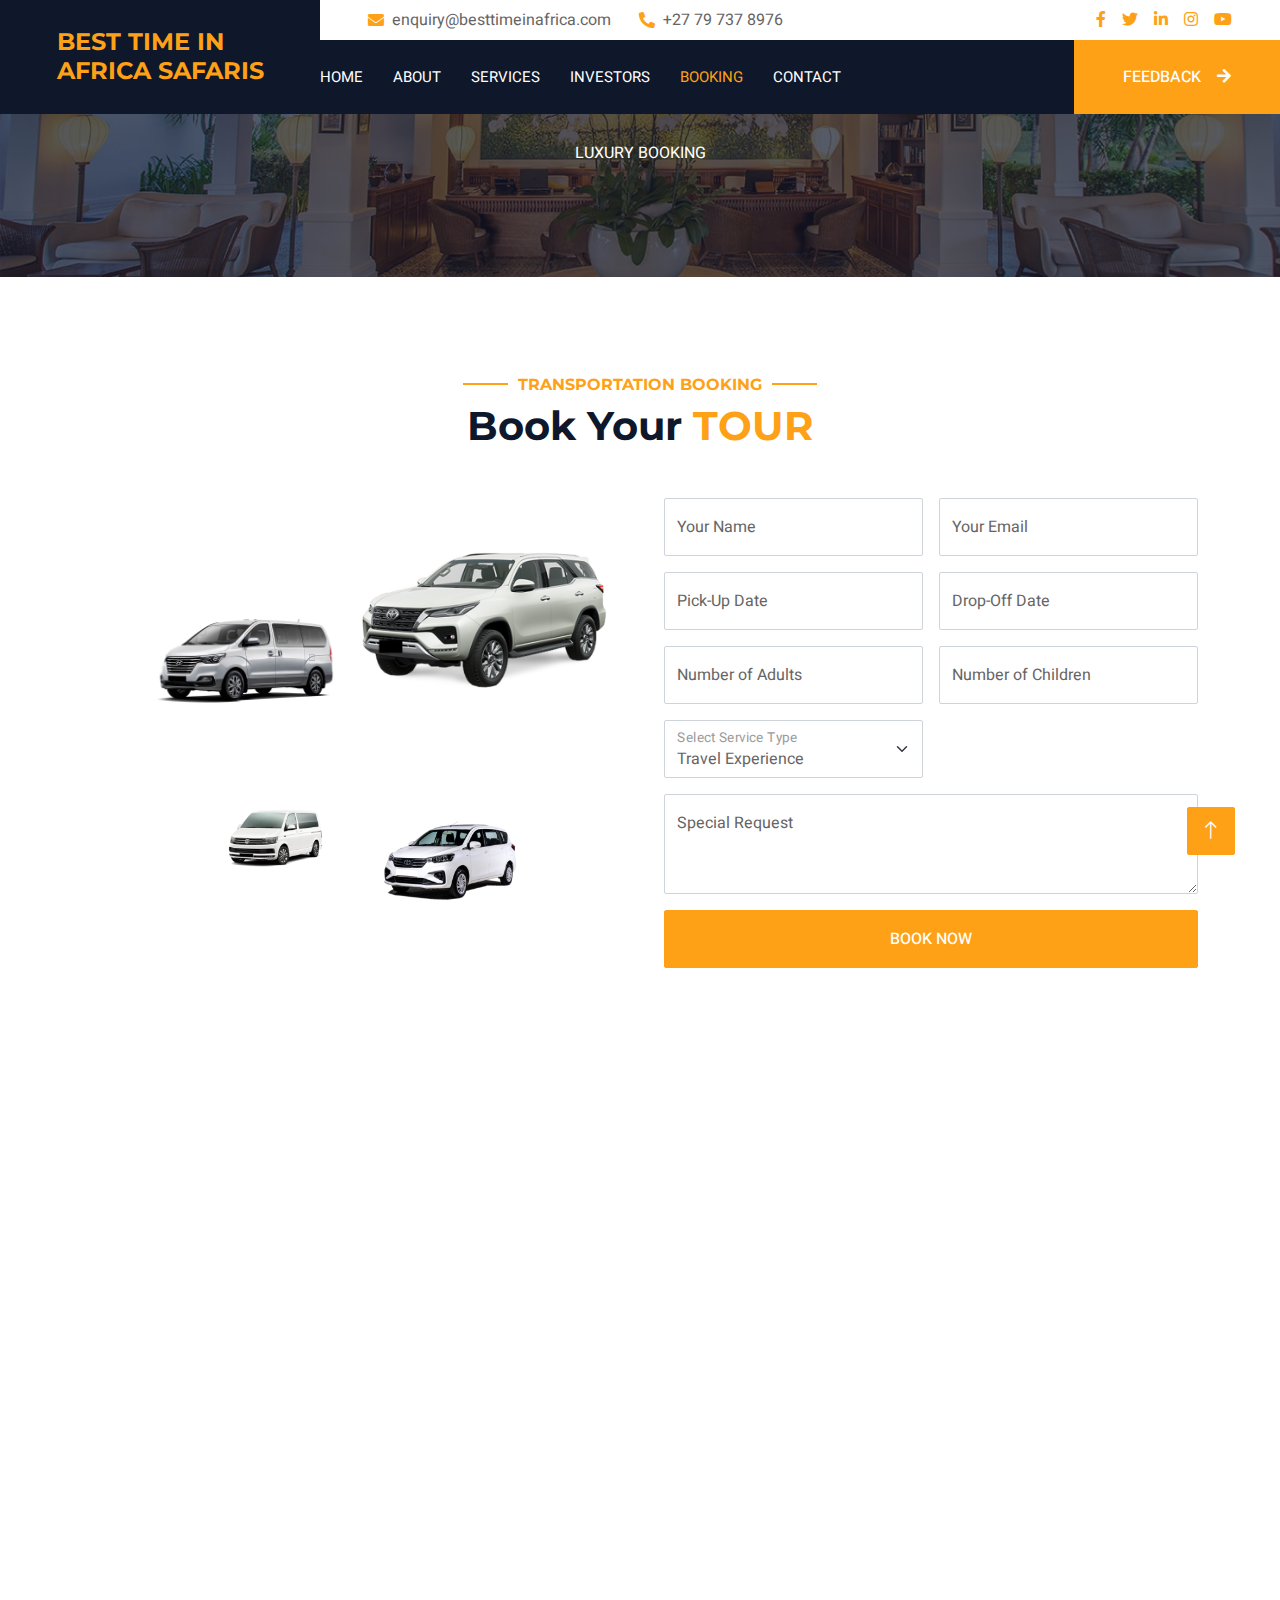
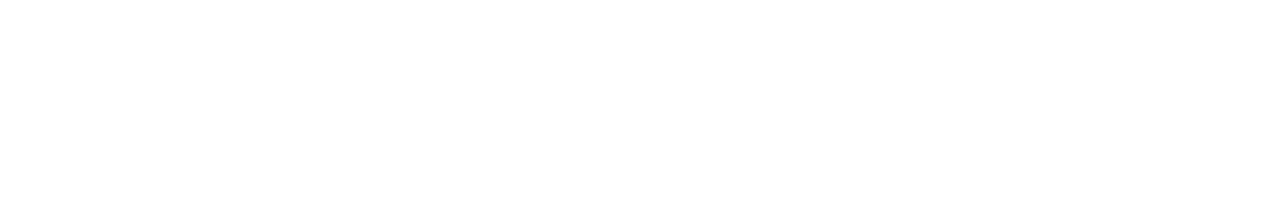
<file: booking.html>
<!DOCTYPE html>
<html lang="en">

<head>
    <meta charset="utf-8">
    <title>BEST TIME IN AFRICA SAFARIS</title>
    <meta content="width=device-width, initial-scale=1.0" name="viewport">
    <meta content="" name="keywords">
    <meta content="" name="description">

    <!-- Favicon -->
    <link href="img/favicon.ico" rel="icon">

    <!-- Google Web Fonts -->
    <link rel="preconnect" href="https://fonts.googleapis.com">
    <link rel="preconnect" href="https://fonts.gstatic.com" crossorigin>
    <link href="https://fonts.googleapis.com/css2?family=Heebo:wght@400;500;600;700&family=Montserrat:wght@400;500;600;700&display=swap" rel="stylesheet">  

    <!-- Icon Font Stylesheet -->
    <link href="https://cdnjs.cloudflare.com/ajax/libs/font-awesome/5.10.0/css/all.min.css" rel="stylesheet">
    <link href="https://cdn.jsdelivr.net/npm/bootstrap-icons@1.4.1/font/bootstrap-icons.css" rel="stylesheet">

    <!-- Libraries Stylesheet -->
    <link href="lib/animate/animate.min.css" rel="stylesheet">
    <link href="lib/owlcarousel/assets/owl.carousel.min.css" rel="stylesheet">
    <link href="lib/tempusdominus/css/tempusdominus-bootstrap-4.min.css" rel="stylesheet" />

    <!-- Customized Bootstrap Stylesheet -->
    <link href="css/bootstrap.min.css" rel="stylesheet">

    <!-- Template Stylesheet -->
    <link href="css/style.css" rel="stylesheet">
</head>


<body>
    <div class="container-xxl bg-white p-0">
        <!-- Spinner Start -->
        <div id="spinner" class="show bg-white position-fixed translate-middle w-100 vh-100 top-50 start-50 d-flex align-items-center justify-content-center">
            <div class="spinner-border text-primary" style="width: 3rem; height: 3rem;" role="status">
                <span class="sr-only">Loading...</span>
            </div>
        </div>
        <!-- Spinner End -->

        <!-- Header Start -->
       <div class="container-fluid bg-dark px-0 fixed-top">
        <div class="row gx-0">
            <div class="col-lg-3 bg-dark d-none d-lg-block">
                <a href="index.html" class="navbar-brand w-100 h-100 m-0 p-0 d-flex align-items-center justify-content-center">
                    <h4 class="m-0 text-primary text-uppercase">BEST TIME IN<br> AFRICA SAFARIS</h4>
                </a>
            </div>
            <div class="col-lg-9">
                <div class="row gx-0 bg-white d-none d-lg-flex">
                    <div class="col-lg-7 px-5 text-start">
                        <div class="h-100 d-inline-flex align-items-center py-2 me-4">
                            <i class="fa fa-envelope text-primary me-2"></i>
                            <p class="mb-0">enquiry@besttimeinafrica.com</p>
                        </div>
                        <div class="h-100 d-inline-flex align-items-center py-2">
                            <i class="fa fa-phone-alt text-primary me-2"></i>
                            <p class="mb-0">+27 79 737 8976</p>
                        </div>
                    </div>
                    <div class="col-lg-5 px-5 text-end">
                        <div class="d-inline-flex align-items-center py-2">
                            <a class="me-3" href=""><i class="fab fa-facebook-f"></i></a>
                            <a class="me-3" href=""><i class="fab fa-twitter"></i></a>
                            <a class="me-3" href=""><i class="fab fa-linkedin-in"></i></a>
                            <a class="me-3" href=""><i class="fab fa-instagram"></i></a>
                            <a class="" href=""><i class="fab fa-youtube"></i></a>
                        </div>
                    </div>
                </div>
                <nav class="navbar navbar-expand-lg bg-dark navbar-dark p-3 p-lg-0">
                    <a href="index.html" class="navbar-brand d-block d-lg-none">
                        <h1 class="m-0 text-primary text-uppercase"> <h4 class="m-0 text-primary text-uppercase">BEST TIME IN<br> AFRICA SAFARIS</h4></h1>
                    </a>
                    <button type="button" class="navbar-toggler" data-bs-toggle="collapse" data-bs-target="#navbarCollapse">
                        <span class="navbar-toggler-icon"></span>
                    </button>
                    <div class="collapse navbar-collapse justify-content-between" id="navbarCollapse">
                        <div class="navbar-nav mr-auto py-0">
                            <a href="index.html" class="nav-item nav-link ">Home</a>
                            <a href="about.html" class="nav-item nav-link">About</a>
                            <a href="service.html" class="nav-item nav-link ">Services</a>
                            <a href="investors.html" class="nav-item nav-link">investors</a>
                            <a href="booking.html" class="nav-item nav-link active">Booking</a>
                         
                            <a href="contact.html" class="nav-item nav-link">Contact</a>
                        </div>
                        <a href="feedback.html" class="btn btn-primary rounded-0 py-4 px-md-5 d-none d-lg-block">Feedback<i class="fa fa-arrow-right ms-3"></i></a>
                    </div>
                </nav>
            </div>
        </div>
    </div>
    <!-- Header End -->


        <!-- Page Header Start -->
        <div class="container-fluid page-header mb-5 p-0" style="background-image: url(img/carousel-1.jpg);">
            <div class="container-fluid page-header-inner py-5">
                <div class="container text-center pb-5">
                    <h1 class="display-3 text-white mb-3 animated slideInDown">Services</h1>
                    <nav aria-label="breadcrumb">
                        <ol class="breadcrumb justify-content-center text-uppercase">
                      
                            <li class="breadcrumb-item text-white active" aria-current="page">Luxury Booking</li>
                        </ol>
                    </nav>
                </div>
            </div>
        </div>
        <!-- Page Header End -->





<!-- Booking Start -->
<div class="container-xxl py-5">
    <div class="container">
        <div class="text-center wow fadeInUp" data-wow-delay="0.1s">
            <h6 class="section-title text-center text-primary text-uppercase">Transportation Booking</h6>
            <h1 class="mb-5">Book Your <span class="text-primary text-uppercase">Tour</span></h1>
        </div>
        <div class="row g-5">
            <div class="col-lg-6">
                <div class="row g-3">
                    <div class="col-6 text-end">
                        <img class="img-fluid rounded w-75 wow zoomIn" data-wow-delay="0.1s" src="img/hyundai-h1.jpg" style="margin-top: 25%;">
                    </div>
                    <div class="col-6 text-start">
                        <img class="img-fluid rounded w-100 wow zoomIn" data-wow-delay="0.3s" src="img/toyota-fortuner.jpg">
                    </div>
                    <div class="col-6 text-end">
                        <img class="img-fluid rounded w-50 wow zoomIn" data-wow-delay="0.5s" src="img/vw-minibus.jpg">
                    </div>
                    <div class="col-6 text-start">
                        <img class="img-fluid rounded w-75 wow zoomIn" data-wow-delay="0.7s" src="img/toyota-rumion.jpg">
                    </div>
                </div>
            </div>
            <div class="col-lg-6">
                <div class="wow fadeInUp" data-wow-delay="0.2s">
                    <form>
                        <div class="row g-3">
                            <div class="col-md-6">
                                <div class="form-floating">
                                    <input type="text" class="form-control" id="name" placeholder="Your Name">
                                    <label for="name">Your Name</label>
                                </div>
                            </div>
                            <div class="col-md-6">
                                <div class="form-floating">
                                    <input type="email" class="form-control" id="email" placeholder="Your Email">
                                    <label for="email">Your Email</label>
                                </div>
                            </div>
                            <div class="col-md-6">
                                <div class="form-floating date" id="date3" data-target-input="nearest">
                                    <input type="text" class="form-control datetimepicker-input" id="checkin" placeholder="Pick-Up Date" data-target="#date3" data-toggle="datetimepicker" />
                                    <label for="checkin">Pick-Up Date</label>
                                </div>
                            </div>
                            <div class="col-md-6">
                                <div class="form-floating date" id="date4" data-target-input="nearest">
                                    <input type="text" class="form-control datetimepicker-input" id="checkout" placeholder="Drop-Off Date" data-target="#date4" data-toggle="datetimepicker" />
                                    <label for="checkout">Drop-Off Date</label>
                                </div>
                            </div>
                            <div class="col-md-6">
                                <div class="form-floating">
                                    <input type="number" class="form-control" id="adultCount" placeholder="Number of Adults" min="0">
                                    <label for="adultCount">Number of Adults</label>
                                </div>
                            </div>
                            <div class="col-md-6">
                                <div class="form-floating">
                                    <input type="number" class="form-control" id="childCount" placeholder="Number of Children" min="0">
                                    <label for="childCount">Number of Children</label>
                                </div>
                            </div>
                            <div class="col-md-6">
                                <div class="form-floating">
                                    <select class="form-select" id="select4">
                                        <option selected>Travel Experience</option>
                                        <option value="1">Airport Transfers</option>
                                        <option value="2">Hotel Shuttle</option>
                                        <option value="3">Diplomatic Transfers</option>
                                        <option value="4">Safari Tours</option>
                                        <option value="5">Family Tours</option>
                                        <option value="6">Special Luxury Transfers</option>
                                        <option value="7">Wedding</option>
                                    </select>
                                    <label for="select4">Select Service Type</label>
                                </div>
                            </div>
                            <div class="col-12">
                                <div class="form-floating">
                                    <textarea class="form-control" placeholder="Special Request" id="message" style="height: 100px"></textarea>
                                    <label for="message">Special Request</label>
                                </div>
                            </div>
                            <div class="col-12">
                                <button class="btn btn-primary w-100 py-3" type="submit">Book Now</button>
                            </div>
                        </div>
                    </form>
                </div>
            </div>
        </div>
    </div>
</div>
<!-- Booking End -->

       

        <!-- Newsletter Start -->
        <div class="container newsletter mt-5 wow fadeIn" data-wow-delay="0.1s">
            <div class="row justify-content-center">
                <div class="col-lg-10 border rounded p-1">
                    <div class="border rounded text-center p-1">
                        <div class="bg-white rounded text-center p-5">
                            <h4 class="mb-4">Subscribe Our <span class="text-primary text-uppercase">Newsletter</span></h4>
                            <div class="position-relative mx-auto" style="max-width: 400px;">
                                <input class="form-control w-100 py-3 ps-4 pe-5" type="text" placeholder="Enter your email">
                                <button type="button" class="btn btn-primary py-2 px-3 position-absolute top-0 end-0 mt-2 me-2">Submit</button>
                            </div>
                        </div>
                    </div>
                </div>
            </div>
        </div>
        <!-- Newsletter Start -->
        


<!-- Footer Start -->
<div class="container-fluid bg-dark text-light footer wow fadeIn" data-wow-delay="0.1s">
    <div class="container pb-5">
        <div class="row g-5">
            <div class="col-md-6 col-lg-4">
                <div class="bg-primary rounded p-4">
                    <a href="index.html"><h1 class="text-white text-uppercase mb-3">Best Time In Africa</h1></a>
                    <p class="text-white mb-0">
                        Experience the best transportation and touring services with <span class="fw-bold">Best Time In Africa Safaris</span>. We ensure luxury, comfort, and convenience, making every journey memorable—whether you're traveling for leisure, special events, or family occasions.
                    </p>
                </div>
            </div>
            <div class="col-md-6 col-lg-3">
                <h6 class="section-title text-start text-primary text-uppercase mb-4">Contact</h6>
                <p class="mb-2"><i class="fa fa-map-marker-alt me-3"></i>Enhlazeni, South Africa</p>
                <p class="mb-2"><i class="fa fa-phone-alt me-3"></i>+27 79 737 8976</p>
                <p class="mb-2"><i class="fa fa-envelope me-3"></i>info@besttimeinafricasafaris.com</p>
                <div class="d-flex pt-2">
                    <a class="btn btn-outline-light btn-social" href=""><i class="fab fa-twitter"></i></a>
                    <a class="btn btn-outline-light btn-social" href=""><i class="fab fa-facebook-f"></i></a>
                    <a class="btn btn-outline-light btn-social" href=""><i class="fab fa-youtube"></i></a>
                    <a class="btn btn-outline-light btn-social" href=""><i class="fab fa-linkedin-in"></i></a>
                </div>
            </div>
            <div class="col-lg-5 col-md-12">
                <div class="row gy-5 g-4">
                    <div class="col-md-6">
                        <h6 class="section-title text-start text-primary text-uppercase mb-4">Company</h6>
                        <a class="btn btn-link" href="">About Us</a>
                        <a class="btn btn-link" href="">Contact Us</a>
                        <a class="btn btn-link" href="Privacy Policy.pdf">Privacy Policy</a>
                        <a class="btn btn-link" href="Terms and Conditions.pdf">Terms & Conditions</a>
                        <a class="btn btn-link" href="emailto:support@besttimeinafricasafaris.com">Support</a>
                    </div>
                    <div class="col-md-6">
                        <h6 class="section-title text-start text-primary text-uppercase mb-4">Our Services</h6>
                        <a class="btn btn-link" href="">Safari Tour</a>
                        <a class="btn btn-link" href="">Luxury Transportation</a>
                        <a class="btn btn-link" href="">Family Tours</a>
                        <a class="btn btn-link" href="">Wedding & Event Transport</a>
                        <a class="btn btn-link" href="">Convenience & Comfort</a>
                    </div>
                </div>
            </div>
        </div>
    </div>
    <div class="container">
        <div class="copyright">
            <div class="row">
                <div class="col-md-6 text-center text-md-start mb-3 mb-md-0">
                    &copy; <a class="border-bottom" href="#">Best Time In Africa Safaris</a>, All Right Reserved. 
                </div>
                <div class="col-md-6 text-center text-md-end">
                    <div class="footer-menu">
                        <a href="">Home</a>
                        <a href="">Cookies</a>
                        <a href="emailto:support@besttimeinafricasafaris.com">Help</a>
                        <a href="faq.html">FAQs</a>
                    </div>
                </div>
            </div>
        </div>
    </div>
</div>
<!-- Footer End -->


        <!-- Back to Top -->
        <a href="#" class="btn btn-lg btn-primary btn-lg-square back-to-top"><i class="bi bi-arrow-up"></i></a>
    </div>

    <!-- JavaScript Libraries -->
    <script src="https://code.jquery.com/jquery-3.4.1.min.js"></script>
    <script src="https://cdn.jsdelivr.net/npm/bootstrap@5.0.0/dist/js/bootstrap.bundle.min.js"></script>
    <script src="lib/wow/wow.min.js"></script>
    <script src="lib/easing/easing.min.js"></script>
    <script src="lib/waypoints/waypoints.min.js"></script>
    <script src="lib/counterup/counterup.min.js"></script>
    <script src="lib/owlcarousel/owl.carousel.min.js"></script>
    <script src="lib/tempusdominus/js/moment.min.js"></script>
    <script src="lib/tempusdominus/js/moment-timezone.min.js"></script>
    <script src="lib/tempusdominus/js/tempusdominus-bootstrap-4.min.js"></script>

    <!-- Template Javascript -->
    <script src="js/main.js"></script>
</body>

</html>
</file>
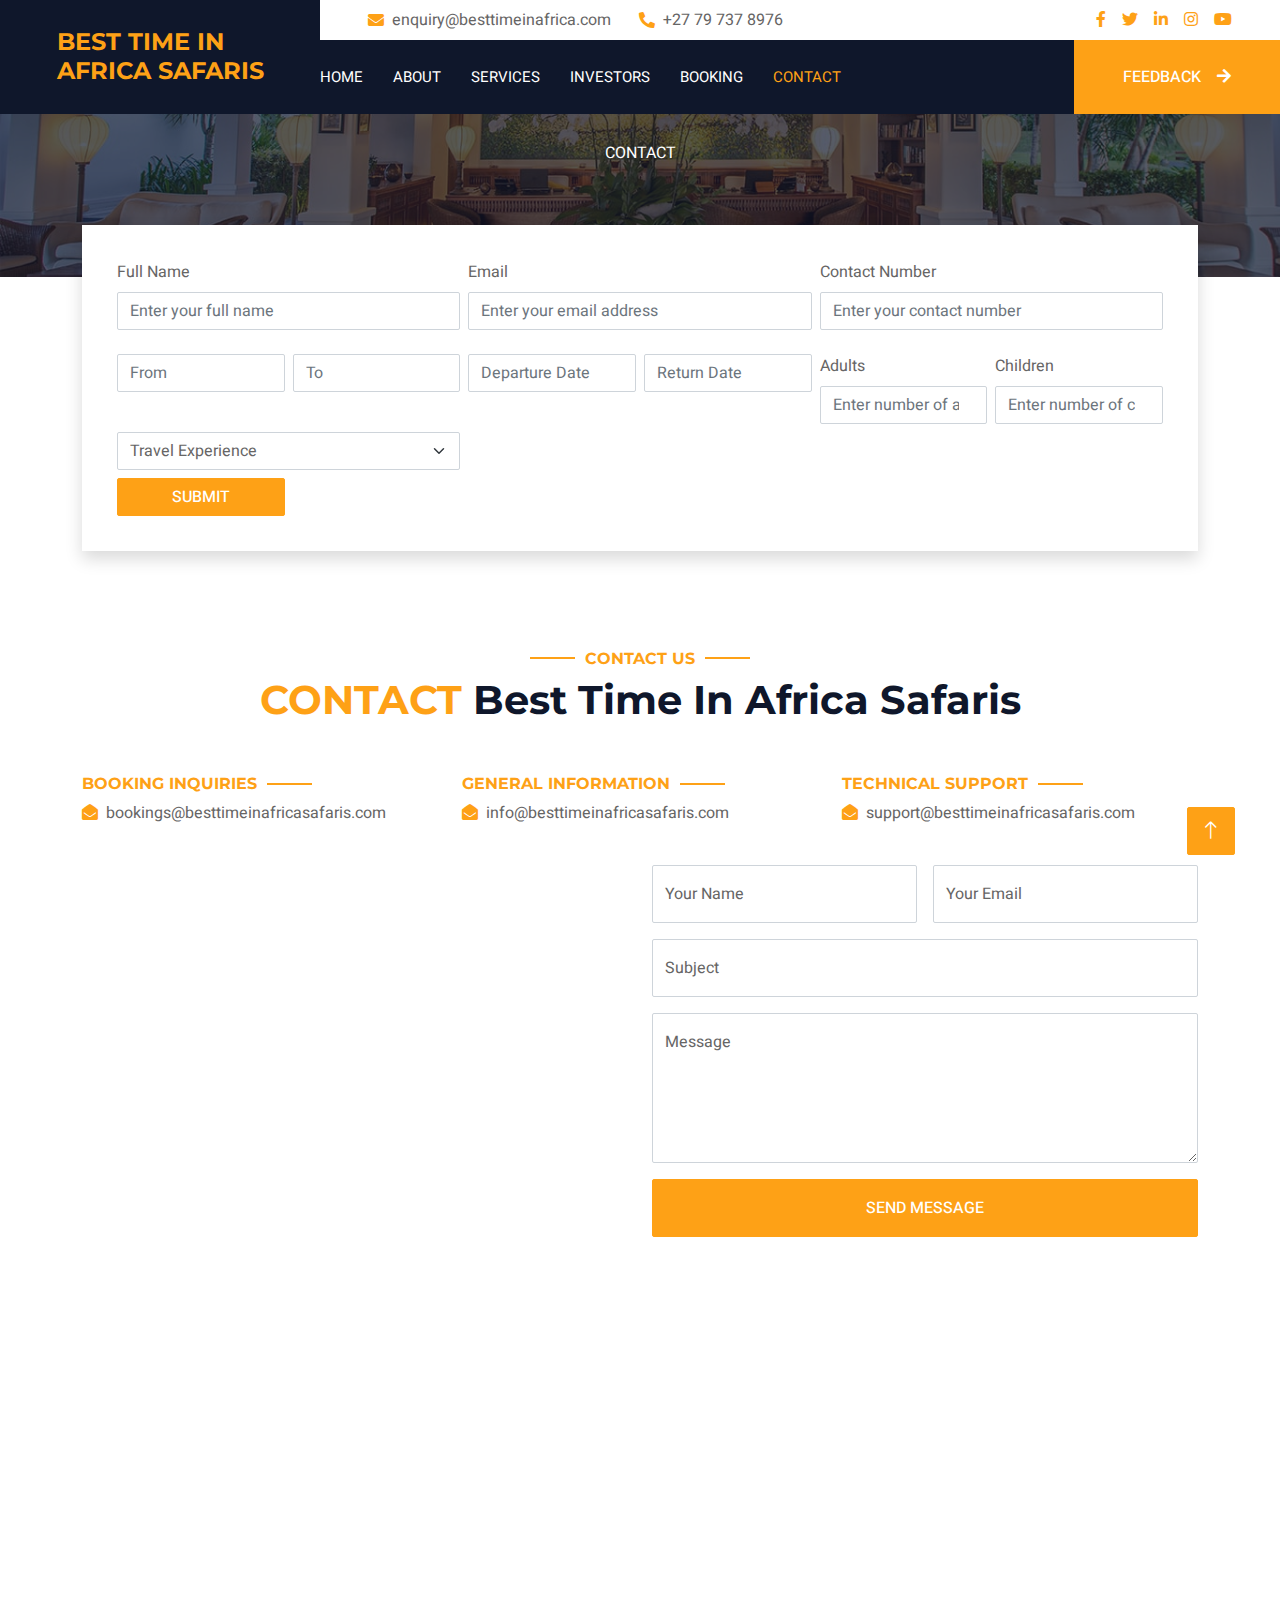
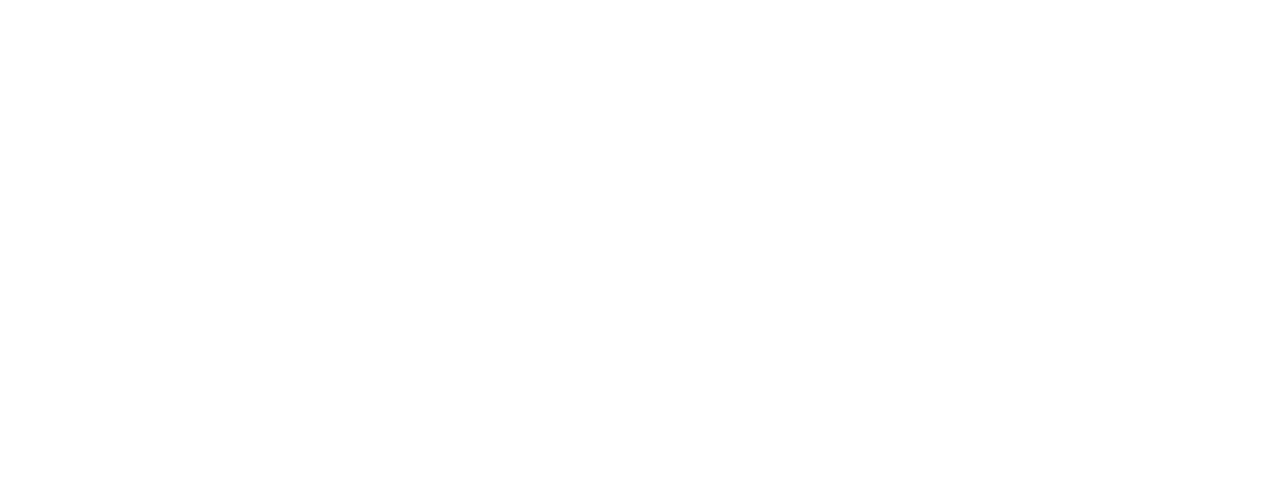
<file: contact.html>
<!DOCTYPE html>
<html lang="en">

<head>
    <meta charset="utf-8">
    <title>BEST TIME IN AFRICA SAFARIS</title>
    <meta content="width=device-width, initial-scale=1.0" name="viewport">
    <meta content="" name="keywords">
    <meta content="" name="description">

    <!-- Favicon -->
    <link href="img/favicon.ico" rel="icon">

    <!-- Google Web Fonts -->
    <link rel="preconnect" href="https://fonts.googleapis.com">
    <link rel="preconnect" href="https://fonts.gstatic.com" crossorigin>
    <link href="https://fonts.googleapis.com/css2?family=Heebo:wght@400;500;600;700&family=Montserrat:wght@400;500;600;700&display=swap" rel="stylesheet">  

    <!-- Icon Font Stylesheet -->
    <link href="https://cdnjs.cloudflare.com/ajax/libs/font-awesome/5.10.0/css/all.min.css" rel="stylesheet">
    <link href="https://cdn.jsdelivr.net/npm/bootstrap-icons@1.4.1/font/bootstrap-icons.css" rel="stylesheet">

    <!-- Libraries Stylesheet -->
    <link href="lib/animate/animate.min.css" rel="stylesheet">
    <link href="lib/owlcarousel/assets/owl.carousel.min.css" rel="stylesheet">
    <link href="lib/tempusdominus/css/tempusdominus-bootstrap-4.min.css" rel="stylesheet" />

    <!-- Customized Bootstrap Stylesheet -->
    <link href="css/bootstrap.min.css" rel="stylesheet">

    <!-- Template Stylesheet -->
    <link href="css/style.css" rel="stylesheet">
</head>


<body>
    <div class="container-xxl bg-white p-0">
        <!-- Spinner Start -->
        <div id="spinner" class="show bg-white position-fixed translate-middle w-100 vh-100 top-50 start-50 d-flex align-items-center justify-content-center">
            <div class="spinner-border text-primary" style="width: 3rem; height: 3rem;" role="status">
                <span class="sr-only">Loading...</span>
            </div>
        </div>
        <!-- Spinner End -->

        <!-- Header Start -->
       <div class="container-fluid bg-dark px-0 fixed-top">
        <div class="row gx-0">
            <div class="col-lg-3 bg-dark d-none d-lg-block">
                <a href="index.html" class="navbar-brand w-100 h-100 m-0 p-0 d-flex align-items-center justify-content-center">
                    <h4 class="m-0 text-primary text-uppercase">BEST TIME IN<br> AFRICA SAFARIS</h4>
                </a>
            </div>
            <div class="col-lg-9">
                <div class="row gx-0 bg-white d-none d-lg-flex">
                    <div class="col-lg-7 px-5 text-start">
                        <div class="h-100 d-inline-flex align-items-center py-2 me-4">
                            <i class="fa fa-envelope text-primary me-2"></i>
                            <p class="mb-0">enquiry@besttimeinafrica.com</p>
                        </div>
                        <div class="h-100 d-inline-flex align-items-center py-2">
                            <i class="fa fa-phone-alt text-primary me-2"></i>
                            <p class="mb-0">+27 79 737 8976</p>
                        </div>
                    </div>
                    <div class="col-lg-5 px-5 text-end">
                        <div class="d-inline-flex align-items-center py-2">
                            <a class="me-3" href=""><i class="fab fa-facebook-f"></i></a>
                            <a class="me-3" href=""><i class="fab fa-twitter"></i></a>
                            <a class="me-3" href=""><i class="fab fa-linkedin-in"></i></a>
                            <a class="me-3" href=""><i class="fab fa-instagram"></i></a>
                            <a class="" href=""><i class="fab fa-youtube"></i></a>
                        </div>
                    </div>
                </div>
                <nav class="navbar navbar-expand-lg bg-dark navbar-dark p-3 p-lg-0">
                    <a href="index.html" class="navbar-brand d-block d-lg-none">
                        <h1 class="m-0 text-primary text-uppercase"> <h4 class="m-0 text-primary text-uppercase">BEST TIME IN<br> AFRICA SAFARIS</h4></h1>
                    </a>
                    <button type="button" class="navbar-toggler" data-bs-toggle="collapse" data-bs-target="#navbarCollapse">
                        <span class="navbar-toggler-icon"></span>
                    </button>
                    <div class="collapse navbar-collapse justify-content-between" id="navbarCollapse">
                        <div class="navbar-nav mr-auto py-0">
                            <a href="index.html" class="nav-item nav-link ">Home</a>
                            <a href="about.html" class="nav-item nav-link">About</a>
                            <a href="service.html" class="nav-item nav-link ">Services</a>
                            <a href="investors.html" class="nav-item nav-link">investors</a>
                            <a href="booking.html" class="nav-item nav-link">Booking</a>
                         
                            <a href="contact.html" class="nav-item nav-link active">Contact</a>
                        </div>
                        <a href="feedback.html" class="btn btn-primary rounded-0 py-4 px-md-5 d-none d-lg-block">Feedback<i class="fa fa-arrow-right ms-3"></i></a>
                    </div>
                </nav>
            </div>
        </div>
    </div>
    <!-- Header End -->





        <!-- Page Header Start -->
        <div class="container-fluid page-header mb-5 p-0" style="background-image: url(img/carousel-1.jpg);">
            <div class="container-fluid page-header-inner py-5">
                <div class="container text-center pb-5">
                    <h1 class="display-3 text-white mb-3 animated slideInDown">Contact</h1>
                    <nav aria-label="breadcrumb">
                        <ol class="breadcrumb justify-content-center text-uppercase">
                      
                            <li class="breadcrumb-item text-white active" aria-current="page">Contact</li>
                        </ol>
                    </nav>
                </div>
            </div>
        </div>
        <!-- Page Header End -->


<!-- Booking Start -->
<div class="container-fluid booking pb-5 wow fadeIn" data-wow-delay="0.1s">
    <div class="container">
        <div class="bg-white shadow" style="padding: 35px;">
            <div class="row g-2">
                <div class="col-md-12">
                    <div class="row g-2">
                        <div class="col-md-4">
                            <label for="fullName" class="form-label">Full Name</label>
                            <input type="text" id="fullName" class="form-control" placeholder="Enter your full name" required>
                        </div>
                        <div class="col-md-4">
                            <label for="email" class="form-label">Email</label>
                            <input type="email" id="email" class="form-control" placeholder="Enter your email address" required>
                        </div>
                        <div class="col-md-4">
                            <label for="contactNumber" class="form-label">Contact Number</label>
                            <input type="tel" id="contactNumber" class="form-control" placeholder="Enter your contact number" required>
                        </div>
                    </div>
                    <div class="row g-2 mt-3">
                        <div class="col-md-2">
                            <input type="text" class="form-control" placeholder="From">
                        </div>
                        <div class="col-md-2">
                            <input type="text" class="form-control" placeholder="To">
                        </div>
                        <div class="col-md-2">
                            <div class="date" id="date1" data-target-input="nearest">
                                <input type="text" class="form-control datetimepicker-input" placeholder="Departure Date" data-target="#date1" data-toggle="datetimepicker"/>
                            </div>
                        </div>
                        <div class="col-md-2">
                            <div class="date" id="date2" data-target-input="nearest">
                                <input type="text" class="form-control datetimepicker-input" placeholder="Return Date" data-target="#date2" data-toggle="datetimepicker"/>
                            </div>
                        </div>
                        <div class="col-md-2">
                            <label for="adultCount" class="form-label">Adults</label>
                            <input type="number" id="adultCount" class="form-control" placeholder="Enter number of adults" min="0">
                        </div>
                        <div class="col-md-2">
                            <label for="childCount" class="form-label">Children</label>
                            <input type="number" id="childCount" class="form-control" placeholder="Enter number of children" min="0">
                        </div>
                        <div class="col-md-4 mt-2">
                            <select class="form-select">
                                <option selected>Travel Experience</option>
                                <option value="1">Airport Transfers</option>
                                <option value="2">Hotel Shuttle</option>
                                <option value="3">Diplomatic Transfers</option>
                                <option value="4">Safari Tours</option>
                                <option value="5">Family Tours</option>
                                <option value="6">Special Luxury Transfers</option>
                                <option value="7">Wedding</option>
                            </select>
                        </div>
                    </div>
                </div>
                <div class="col-md-2 mt-2">
                    <button class="btn btn-primary w-100">Submit</button>
                </div>
            </div>
        </div>
    </div>
</div>
<!-- Booking End -->


  <!-- Contact Start -->
<div class="container-xxl py-5">
    <div class="container">
        <div class="text-center wow fadeInUp" data-wow-delay="0.1s">
            <h6 class="section-title text-center text-primary text-uppercase">Contact Us</h6>
            <h1 class="mb-5"><span class="text-primary text-uppercase">Contact</span> Best Time In Africa Safaris</h1>
        </div>
        <div class="row g-4">
            <div class="col-12">
                <div class="row gy-4">
                    <div class="col-md-4">
                        <h6 class="section-title text-start text-primary text-uppercase">Booking Inquiries</h6>
                        <p><i class="fa fa-envelope-open text-primary me-2"></i>bookings@besttimeinafricasafaris.com</p>
                    </div>
                    <div class="col-md-4">
                        <h6 class="section-title text-start text-primary text-uppercase">General Information</h6>
                        <p><i class="fa fa-envelope-open text-primary me-2"></i>info@besttimeinafricasafaris.com</p>
                    </div>
                    <div class="col-md-4">
                        <h6 class="section-title text-start text-primary text-uppercase">Technical Support</h6>
                        <p><i class="fa fa-envelope-open text-primary me-2"></i>support@besttimeinafricasafaris.com</p>
                    </div>
                </div>
            </div>
            <div class="col-md-6 wow fadeIn" data-wow-delay="0.1s">
                <iframe class="position-relative rounded w-100 h-100"
                    src="https://www.google.com/maps/embed?pb=!1m18!1m12!1m3!1d3582.0769381187995!2d31.102633!3d-24.838042!2m3!1f0!2f0!3f0!3m2!1i1024!2i768!4f13.1!3m3!1m2!1s0x1ec2cc85b157b9df%3A0x3dafe619d0dd8a6!2sBushbuckridge%2C%20Mpumalanga%2C%20South%20Africa!5e0!3m2!1sen!2sus!4v1694587109761!5m2!1sen!2sus"
                    frameborder="0" style="min-height: 350px; border:0;" allowfullscreen="" aria-hidden="false"
                    tabindex="0"></iframe>
            </div>
            <div class="col-md-6">
                <div class="wow fadeInUp" data-wow-delay="0.2s">
                    <form>
                        <div class="row g-3">
                            <div class="col-md-6">
                                <div class="form-floating">
                                    <input type="text" class="form-control" id="name" placeholder="Your Name">
                                    <label for="name">Your Name</label>
                                </div>
                            </div>
                            <div class="col-md-6">
                                <div class="form-floating">
                                    <input type="email" class="form-control" id="email" placeholder="Your Email">
                                    <label for="email">Your Email</label>
                                </div>
                            </div>
                            <div class="col-12">
                                <div class="form-floating">
                                    <input type="text" class="form-control" id="subject" placeholder="Subject">
                                    <label for="subject">Subject</label>
                                </div>
                            </div>
                            <div class="col-12">
                                <div class="form-floating">
                                    <textarea class="form-control" placeholder="Leave a message here" id="message" style="height: 150px"></textarea>
                                    <label for="message">Message</label>
                                </div>
                            </div>
                            <div class="col-12">
                                <button class="btn btn-primary w-100 py-3" type="submit">Send Message</button>
                            </div>
                        </div>
                    </form>
                </div>
            </div>
        </div>
    </div>
</div>
<!-- Contact End -->



        <!-- Newsletter Start -->
        <div class="container newsletter mt-5 wow fadeIn" data-wow-delay="0.1s">
            <div class="row justify-content-center">
                <div class="col-lg-10 border rounded p-1">
                    <div class="border rounded text-center p-1">
                        <div class="bg-white rounded text-center p-5">
                            <h4 class="mb-4">Subscribe Our <span class="text-primary text-uppercase">Newsletter</span></h4>
                            <div class="position-relative mx-auto" style="max-width: 400px;">
                                <input class="form-control w-100 py-3 ps-4 pe-5" type="text" placeholder="Enter your email">
                                <button type="button" class="btn btn-primary py-2 px-3 position-absolute top-0 end-0 mt-2 me-2">Submit</button>
                            </div>
                        </div>
                    </div>
                </div>
            </div>
        </div>
        <!-- Newsletter Start -->


<!-- Footer Start -->
<div class="container-fluid bg-dark text-light footer wow fadeIn" data-wow-delay="0.1s">
    <div class="container pb-5">
        <div class="row g-5">
            <div class="col-md-6 col-lg-4">
                <div class="bg-primary rounded p-4">
                    <a href="index.html"><h1 class="text-white text-uppercase mb-3">Best Time In Africa</h1></a>
                    <p class="text-white mb-0">
                        Experience the best transportation and touring services with <span class="fw-bold">Best Time In Africa Safaris</span>. We ensure luxury, comfort, and convenience, making every journey memorable—whether you're traveling for leisure, special events, or family occasions.
                    </p>
                </div>
            </div>
            <div class="col-md-6 col-lg-3">
                <h6 class="section-title text-start text-primary text-uppercase mb-4">Contact</h6>
                <p class="mb-2"><i class="fa fa-map-marker-alt me-3"></i>Enhlazeni, South Africa</p>
                <p class="mb-2"><i class="fa fa-phone-alt me-3"></i>+27 79 737 8976</p>
                <p class="mb-2"><i class="fa fa-envelope me-3"></i>info@besttimeinafricasafaris.com</p>
                <div class="d-flex pt-2">
                    <a class="btn btn-outline-light btn-social" href=""><i class="fab fa-twitter"></i></a>
                    <a class="btn btn-outline-light btn-social" href=""><i class="fab fa-facebook-f"></i></a>
                    <a class="btn btn-outline-light btn-social" href=""><i class="fab fa-youtube"></i></a>
                    <a class="btn btn-outline-light btn-social" href=""><i class="fab fa-linkedin-in"></i></a>
                </div>
            </div>
            <div class="col-lg-5 col-md-12">
                <div class="row gy-5 g-4">
                    <div class="col-md-6">
                        <h6 class="section-title text-start text-primary text-uppercase mb-4">Company</h6>
                        <a class="btn btn-link" href="">About Us</a>
                        <a class="btn btn-link" href="">Contact Us</a>
                        <a class="btn btn-link" href="Privacy Policy.pdf">Privacy Policy</a>
                        <a class="btn btn-link" href="Terms and Conditions.pdf">Terms & Conditions</a>
                        <a class="btn btn-link" href="emailto:support@besttimeinafricasafaris.com">Support</a>
                    </div>
                    <div class="col-md-6">
                        <h6 class="section-title text-start text-primary text-uppercase mb-4">Our Services</h6>
                        <a class="btn btn-link" href="">Safari Tour</a>
                        <a class="btn btn-link" href="">Luxury Transportation</a>
                        <a class="btn btn-link" href="">Family Tours</a>
                        <a class="btn btn-link" href="">Wedding & Event Transport</a>
                        <a class="btn btn-link" href="">Convenience & Comfort</a>
                    </div>
                </div>
            </div>
        </div>
    </div>
    <div class="container">
        <div class="copyright">
            <div class="row">
                <div class="col-md-6 text-center text-md-start mb-3 mb-md-0">
                    &copy; <a class="border-bottom" href="#">Best Time In Africa Safaris</a>, All Right Reserved. 
                </div>
                <div class="col-md-6 text-center text-md-end">
                    <div class="footer-menu">
                        <a href="">Home</a>
                        <a href="">Cookies</a>
                        <a href="emailto:support@besttimeinafricasafaris.com">Help</a>
                        <a href="faq.html">FAQs</a>
                    </div>
                </div>
            </div>
        </div>
    </div>
</div>
<!-- Footer End -->

        <!-- Back to Top -->
        <a href="#" class="btn btn-lg btn-primary btn-lg-square back-to-top"><i class="bi bi-arrow-up"></i></a>
    </div>

    <!-- JavaScript Libraries -->
    <script src="https://code.jquery.com/jquery-3.4.1.min.js"></script>
    <script src="https://cdn.jsdelivr.net/npm/bootstrap@5.0.0/dist/js/bootstrap.bundle.min.js"></script>
    <script src="lib/wow/wow.min.js"></script>
    <script src="lib/easing/easing.min.js"></script>
    <script src="lib/waypoints/waypoints.min.js"></script>
    <script src="lib/counterup/counterup.min.js"></script>
    <script src="lib/owlcarousel/owl.carousel.min.js"></script>
    <script src="lib/tempusdominus/js/moment.min.js"></script>
    <script src="lib/tempusdominus/js/moment-timezone.min.js"></script>
    <script src="lib/tempusdominus/js/tempusdominus-bootstrap-4.min.js"></script>

    <!-- Template Javascript -->
    <script src="js/main.js"></script>
</body>

</html>
</file>
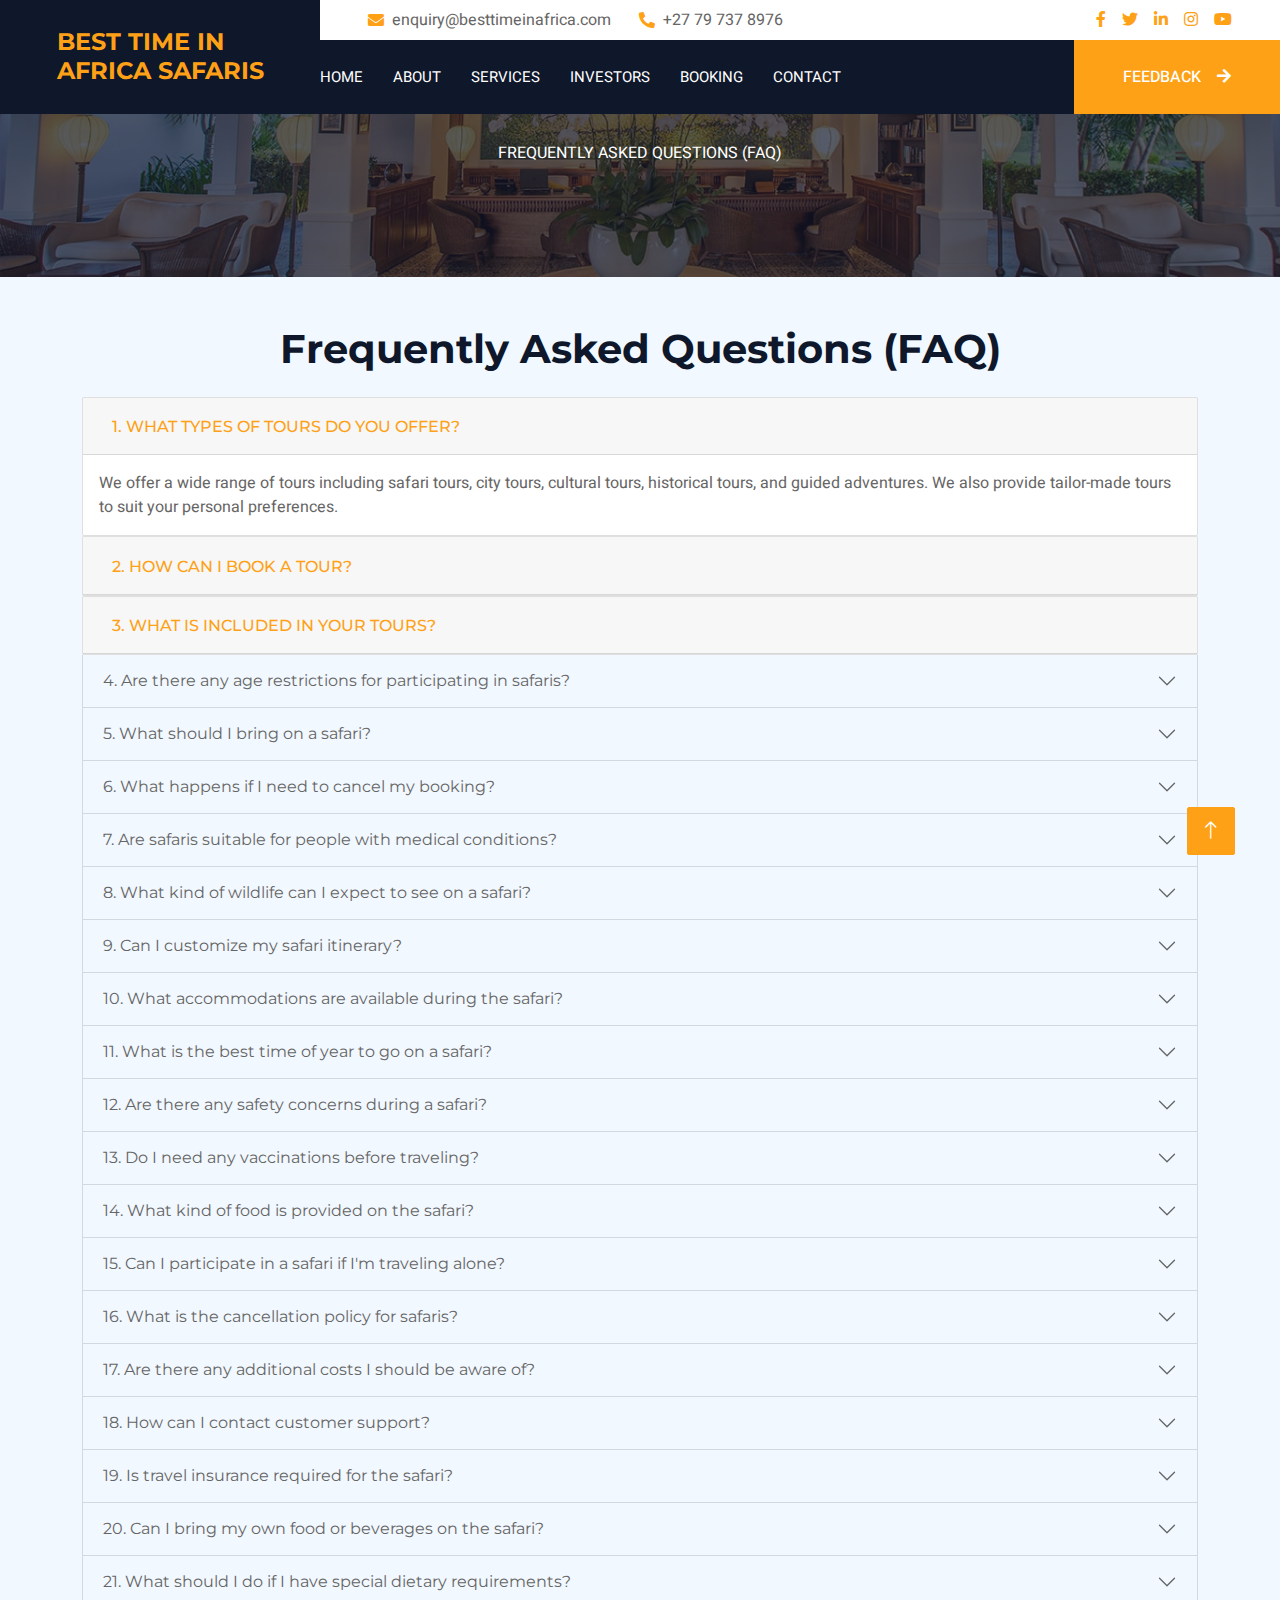
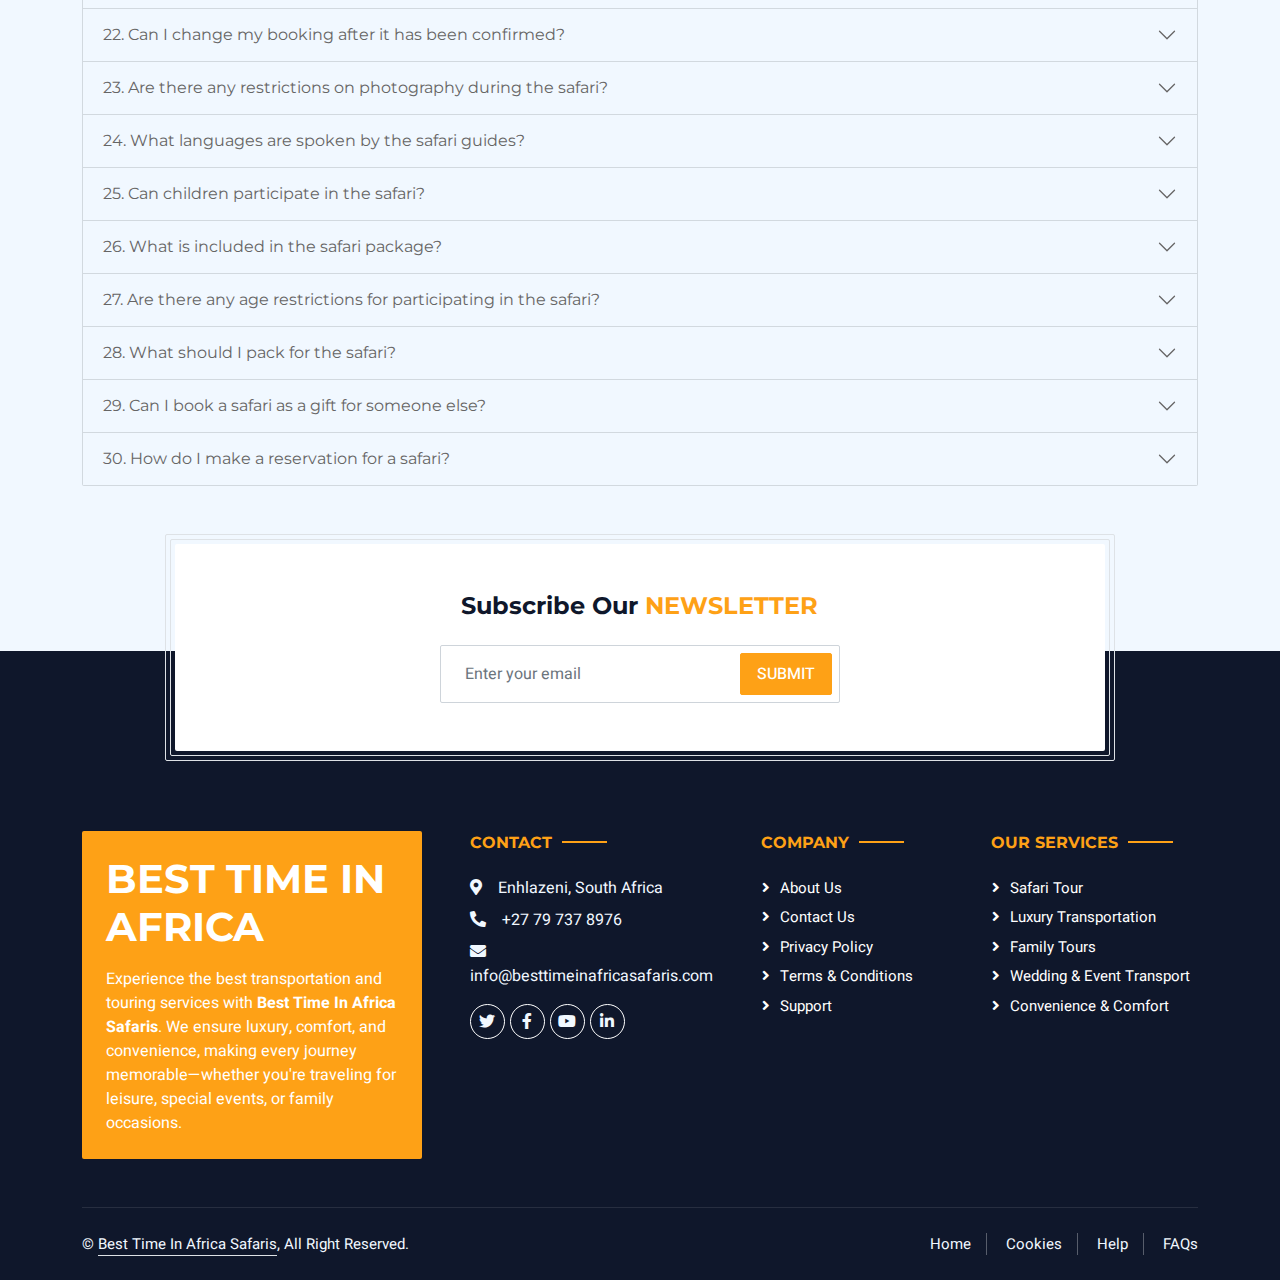
<file: faq.html>
<!DOCTYPE html>
<html lang="en">

<head>
    <meta charset="utf-8">
    <title>BEST TIME IN AFRICA SAFARIS</title>
    <meta content="width=device-width, initial-scale=1.0" name="viewport">
    <meta content="" name="keywords">
    <meta content="" name="description">

    <!-- Favicon -->
    <link href="img/favicon.ico" rel="icon">

    <!-- Google Web Fonts -->
    <link rel="preconnect" href="https://fonts.googleapis.com">
    <link rel="preconnect" href="https://fonts.gstatic.com" crossorigin>
    <link href="https://fonts.googleapis.com/css2?family=Heebo:wght@400;500;600;700&family=Montserrat:wght@400;500;600;700&display=swap" rel="stylesheet">  

    <!-- Icon Font Stylesheet -->
    <link href="https://cdnjs.cloudflare.com/ajax/libs/font-awesome/5.10.0/css/all.min.css" rel="stylesheet">
    <link href="https://cdn.jsdelivr.net/npm/bootstrap-icons@1.4.1/font/bootstrap-icons.css" rel="stylesheet">

    <!-- Libraries Stylesheet -->
    <link href="lib/animate/animate.min.css" rel="stylesheet">
    <link href="lib/owlcarousel/assets/owl.carousel.min.css" rel="stylesheet">
    <link href="lib/tempusdominus/css/tempusdominus-bootstrap-4.min.css" rel="stylesheet" />

    <!-- Customized Bootstrap Stylesheet -->
    <link href="css/bootstrap.min.css" rel="stylesheet">

    <!-- Template Stylesheet -->
    <link href="css/style.css" rel="stylesheet">
</head>


<body>
  
        <!-- Header Start -->
       <div class="container-fluid bg-dark px-0 fixed-top">
        <div class="row gx-0">
            <div class="col-lg-3 bg-dark d-none d-lg-block">
                <a href="index.html" class="navbar-brand w-100 h-100 m-0 p-0 d-flex align-items-center justify-content-center">
                    <h4 class="m-0 text-primary text-uppercase">BEST TIME IN<br> AFRICA SAFARIS</h4>
                </a>
            </div>
            <div class="col-lg-9">
                <div class="row gx-0 bg-white d-none d-lg-flex">
                    <div class="col-lg-7 px-5 text-start">
                        <div class="h-100 d-inline-flex align-items-center py-2 me-4">
                            <i class="fa fa-envelope text-primary me-2"></i>
                            <p class="mb-0">enquiry@besttimeinafrica.com</p>
                        </div>
                        <div class="h-100 d-inline-flex align-items-center py-2">
                            <i class="fa fa-phone-alt text-primary me-2"></i>
                            <p class="mb-0">+27 79 737 8976</p>
                        </div>
                    </div>
                    <div class="col-lg-5 px-5 text-end">
                        <div class="d-inline-flex align-items-center py-2">
                            <a class="me-3" href=""><i class="fab fa-facebook-f"></i></a>
                            <a class="me-3" href=""><i class="fab fa-twitter"></i></a>
                            <a class="me-3" href=""><i class="fab fa-linkedin-in"></i></a>
                            <a class="me-3" href=""><i class="fab fa-instagram"></i></a>
                            <a class="" href=""><i class="fab fa-youtube"></i></a>
                        </div>
                    </div>
                </div>
                <nav class="navbar navbar-expand-lg bg-dark navbar-dark p-3 p-lg-0">
                    <a href="index.html" class="navbar-brand d-block d-lg-none">
                        <h1 class="m-0 text-primary text-uppercase"> <h4 class="m-0 text-primary text-uppercase">BEST TIME IN<br> AFRICA SAFARIS</h4></h1>
                    </a>
                    <button type="button" class="navbar-toggler" data-bs-toggle="collapse" data-bs-target="#navbarCollapse">
                        <span class="navbar-toggler-icon"></span>
                    </button>
                    <div class="collapse navbar-collapse justify-content-between" id="navbarCollapse">
                        <div class="navbar-nav mr-auto py-0">
                            <a href="index.html" class="nav-item nav-link ">Home</a>
                            <a href="about.html" class="nav-item nav-link">About</a>
                            <a href="service.html" class="nav-item nav-link ">Services</a>
                            <a href="investors.html" class="nav-item nav-link">investors</a>
                            <a href="booking.html" class="nav-item nav-link">Booking</a>
                         
                            <a href="contact.html" class="nav-item nav-link">Contact</a>
                        </div>
                        <a href="feedback.html" class="btn btn-primary rounded-0 py-4 px-md-5 d-none d-lg-block">Feedback<i class="fa fa-arrow-right ms-3"></i></a>
                    </div>
                </nav>
            </div>
        </div>
    </div>
    <!-- Header End -->





        <!-- Page Header Start -->
        <div class="container-fluid page-header mb-5 p-0" style="background-image: url(img/carousel-1.jpg);">
            <div class="container-fluid page-header-inner py-5">
                <div class="container text-center pb-5">
                    <h1 class="display-3 text-white mb-3 animated slideInDown">Contact</h1>
                    <nav aria-label="breadcrumb">
                        <ol class="breadcrumb justify-content-center text-uppercase">
                      
                            <li class="breadcrumb-item text-white active" aria-current="page">Frequently Asked Questions (FAQ)</li>
                        </ol>
                    </nav>
                </div>
            </div>
        </div>
        <!-- Page Header End -->
<body>

    <div class="container mt-5">
        <h1 class="text-center mb-4">Frequently Asked Questions (FAQ)</h1>
        <div class="accordion" id="faqAccordion">
          <!-- FAQ 1 -->
<div class="card">
    <div class="card-header" id="faqHeading1">
        <h2 class="mb-0">
            <button class="btn btn-link" type="button" data-bs-toggle="collapse" data-bs-target="#faq1" aria-expanded="true" aria-controls="faq1">
                1. What types of tours do you offer?
            </button>
        </h2>
    </div>
    <div id="faq1" class="collapse show" aria-labelledby="faqHeading1" data-parent="#faqAccordion">
        <div class="card-body">
            We offer a wide range of tours including safari tours, city tours, cultural tours, historical tours, and guided adventures. We also provide tailor-made tours to suit your personal preferences.
        </div>
    </div>
</div>

<!-- FAQ 2 -->
<div class="card">
    <div class="card-header" id="faqHeading2">
        <h2 class="mb-0">
            <button class="btn btn-link collapsed" type="button" data-bs-toggle="collapse" data-bs-target="#faq2" aria-expanded="false" aria-controls="faq2">
                2. How can I book a tour?
            </button>
        </h2>
    </div>
    <div id="faq2" class="collapse" aria-labelledby="faqHeading2" data-parent="#faqAccordion">
        <div class="card-body">
            You can book a tour through our website by navigating to the "Book Now" section. Alternatively, you can contact us directly for personalized assistance.
        </div>
    </div>
</div>

<!-- FAQ 3 -->
<div class="card">
    <div class="card-header" id="faqHeading3">
        <h2 class="mb-0">
            <button class="btn btn-link collapsed" type="button" data-bs-toggle="collapse" data-bs-target="#faq3" aria-expanded="false" aria-controls="faq3">
                3. What is included in your tours?
            </button>
        </h2>
    </div>
    <div id="faq3" class="collapse" aria-labelledby="faqHeading3" data-parent="#faqAccordion">
        <div class="card-body">
            Our tours typically include transportation, accommodation, meals, and guided tours. Specific inclusions may vary depending on the tour you choose.
        </div>
    </div>
</div>

    
            <!-- FAQ 4 -->
            <div class="accordion-item">
                <h2 class="accordion-header" id="faqHeading4">
                    <button class="accordion-button collapsed" type="button" data-bs-toggle="collapse" data-bs-target="#faq4" aria-expanded="false" aria-controls="faq4">
                        4. Are there any age restrictions for participating in safaris?
                    </button>
                </h2>
                <div id="faq4" class="accordion-collapse collapse" aria-labelledby="faqHeading4" data-bs-parent="#faqAccordion">
                    <div class="accordion-body">
                        We welcome guests of all ages. However, some safari activities may have age restrictions for safety reasons. Please check with us for specific details.
                    </div>
                </div>
            </div>
    
            <!-- FAQ 5 -->
            <div class="accordion-item">
                <h2 class="accordion-header" id="faqHeading5">
                    <button class="accordion-button collapsed" type="button" data-bs-toggle="collapse" data-bs-target="#faq5" aria-expanded="false" aria-controls="faq5">
                        5. What should I bring on a safari?
                    </button>
                </h2>
                <div id="faq5" class="accordion-collapse collapse" aria-labelledby="faqHeading5" data-bs-parent="#faqAccordion">
                    <div class="accordion-body">
                        We recommend bringing lightweight clothing, sunscreen, a hat, binoculars, and a camera. Also, don't forget your passport and any necessary travel documents.
                    </div>
                </div>
            </div>
    
            <!-- FAQ 6 -->
            <div class="accordion-item">
                <h2 class="accordion-header" id="faqHeading6">
                    <button class="accordion-button collapsed" type="button" data-bs-toggle="collapse" data-bs-target="#faq6" aria-expanded="false" aria-controls="faq6">
                        6. What happens if I need to cancel my booking?
                    </button>
                </h2>
                <div id="faq6" class="accordion-collapse collapse" aria-labelledby="faqHeading6" data-bs-parent="#faqAccordion">
                    <div class="accordion-body">
                        Our cancellation policy varies depending on the type of booking and the time of cancellation. Please refer to our terms and conditions or contact us for specific details.
                    </div>
                </div>
            </div>
    
            <!-- FAQ 7 -->
            <div class="accordion-item">
                <h2 class="accordion-header" id="faqHeading7">
                    <button class="accordion-button collapsed" type="button" data-bs-toggle="collapse" data-bs-target="#faq7" aria-expanded="false" aria-controls="faq7">
                        7. Are safaris suitable for people with medical conditions?
                    </button>
                </h2>
                <div id="faq7" class="accordion-collapse collapse" aria-labelledby="faqHeading7" data-bs-parent="#faqAccordion">
                    <div class="accordion-body">
                        We recommend consulting with your doctor before participating in a safari if you have any medical conditions. Our guides are trained to assist guests with special needs.
                    </div>
                </div>
            </div>
    
            <!-- FAQ 8 -->
            <div class="accordion-item">
                <h2 class="accordion-header" id="faqHeading8">
                    <button class="accordion-button collapsed" type="button" data-bs-toggle="collapse" data-bs-target="#faq8" aria-expanded="false" aria-controls="faq8">
                        8. What kind of wildlife can I expect to see on a safari?
                    </button>
                </h2>
                <div id="faq8" class="accordion-collapse collapse" aria-labelledby="faqHeading8" data-bs-parent="#faqAccordion">
                    <div class="accordion-body">
                        The wildlife you encounter will depend on the safari location and season. Common sightings include lions, elephants, giraffes, zebras, and various bird species.
                    </div>
                </div>
            </div>
    
            <!-- FAQ 9 -->
            <div class="accordion-item">
                <h2 class="accordion-header" id="faqHeading9">
                    <button class="accordion-button collapsed" type="button" data-bs-toggle="collapse" data-bs-target="#faq9" aria-expanded="false" aria-controls="faq9">
                        9. Can I customize my safari itinerary?
                    </button>
                </h2>
                <div id="faq9" class="accordion-collapse collapse" aria-labelledby="faqHeading9" data-bs-parent="#faqAccordion">
                    <div class="accordion-body">
                        Yes, we offer customizable safari itineraries to suit your preferences. Contact us to discuss your desired activities and destinations.
                    </div>
                </div>
            </div>
    
            <!-- FAQ 10 -->
            <div class="accordion-item">
                <h2 class="accordion-header" id="faqHeading10">
                    <button class="accordion-button collapsed" type="button" data-bs-toggle="collapse" data-bs-target="#faq10" aria-expanded="false" aria-controls="faq10">
                        10. What accommodations are available during the safari?
                    </button>
                </h2>
                <div id="faq10" class="accordion-collapse collapse" aria-labelledby="faqHeading10" data-bs-parent="#faqAccordion">
                    <div class="accordion-body">
                        Accommodations vary from luxury lodges to tented camps. We offer options to suit different budgets and preferences. Please check the details of your selected package for more information.
                    </div>
                </div>
            </div>
    
            <!-- FAQ 11 -->
            <div class="accordion-item">
                <h2 class="accordion-header" id="faqHeading11">
                    <button class="accordion-button collapsed" type="button" data-bs-toggle="collapse" data-bs-target="#faq11" aria-expanded="false" aria-controls="faq11">
                        11. What is the best time of year to go on a safari?
                    </button>
                </h2>
                <div id="faq11" class="accordion-collapse collapse" aria-labelledby="faqHeading11" data-bs-parent="#faqAccordion">
                    <div class="accordion-body">
                        The best time for a safari can depend on the destination and your wildlife viewing goals. Generally, the dry season is ideal for game viewing as animals gather around water sources.
                    </div>
                </div>
            </div>
    
            <!-- FAQ 12 -->
            <div class="accordion-item">
                <h2 class="accordion-header" id="faqHeading12">
                    <button class="accordion-button collapsed" type="button" data-bs-toggle="collapse" data-bs-target="#faq12" aria-expanded="false" aria-controls="faq12">
                        12. Are there any safety concerns during a safari?
                    </button>
                </h2>
                <div id="faq12" class="accordion-collapse collapse" aria-labelledby="faqHeading12" data-bs-parent="#faqAccordion">
                    <div class="accordion-body">
                        Safety is a top priority during our safaris. Our guides are trained to ensure your safety and follow all necessary protocols to minimize risks. Always follow their instructions.
                    </div>
                </div>
            </div>
    
            <!-- FAQ 13 -->
            <div class="accordion-item">
                <h2 class="accordion-header" id="faqHeading13">
                    <button class="accordion-button collapsed" type="button" data-bs-toggle="collapse" data-bs-target="#faq13" aria-expanded="false" aria-controls="faq13">
                        13. Do I need any vaccinations before traveling?
                    </button>
                </h2>
                <div id="faq13" class="accordion-collapse collapse" aria-labelledby="faqHeading13" data-bs-parent="#faqAccordion">
                    <div class="accordion-body">
                        Vaccination requirements can vary by destination. We recommend checking with your healthcare provider or local health authorities for the latest health recommendations before traveling.
                    </div>
                </div>
            </div>
    
            <!-- FAQ 14 -->
            <div class="accordion-item">
                <h2 class="accordion-header" id="faqHeading14">
                    <button class="accordion-button collapsed" type="button" data-bs-toggle="collapse" data-bs-target="#faq14" aria-expanded="false" aria-controls="faq14">
                        14. What kind of food is provided on the safari?
                    </button>
                </h2>
                <div id="faq14" class="accordion-collapse collapse" aria-labelledby="faqHeading14" data-bs-parent="#faqAccordion">
                    <div class="accordion-body">
                        Our safari packages include a variety of meals, often featuring local and international cuisine. If you have dietary restrictions, please let us know in advance so we can accommodate your needs.
                    </div>
                </div>
            </div>
    
            <!-- FAQ 15 -->
            <div class="accordion-item">
                <h2 class="accordion-header" id="faqHeading15">
                    <button class="accordion-button collapsed" type="button" data-bs-toggle="collapse" data-bs-target="#faq15" aria-expanded="false" aria-controls="faq15">
                        15. Can I participate in a safari if I'm traveling alone?
                    </button>
                </h2>
                <div id="faq15" class="accordion-collapse collapse" aria-labelledby="faqHeading15" data-bs-parent="#faqAccordion">
                    <div class="accordion-body">
                        Yes, we welcome solo travelers. We can arrange group safaris or private tours depending on your preference and availability.
                    </div>
                </div>
            </div>
    
            <!-- FAQ 16 -->
            <div class="accordion-item">
                <h2 class="accordion-header" id="faqHeading16">
                    <button class="accordion-button collapsed" type="button" data-bs-toggle="collapse" data-bs-target="#faq16" aria-expanded="false" aria-controls="faq16">
                        16. What is the cancellation policy for safaris?
                    </button>
                </h2>
                <div id="faq16" class="accordion-collapse collapse" aria-labelledby="faqHeading16" data-bs-parent="#faqAccordion">
                    <div class="accordion-body">
                        Our cancellation policy varies depending on the safari package and the time of cancellation. Please refer to our terms and conditions or contact us directly for more information.
                    </div>
                </div>
            </div>
    
            <!-- FAQ 17 -->
            <div class="accordion-item">
                <h2 class="accordion-header" id="faqHeading17">
                    <button class="accordion-button collapsed" type="button" data-bs-toggle="collapse" data-bs-target="#faq17" aria-expanded="false" aria-controls="faq17">
                        17. Are there any additional costs I should be aware of?
                    </button>
                </h2>
                <div id="faq17" class="accordion-collapse collapse" aria-labelledby="faqHeading17" data-bs-parent="#faqAccordion">
                    <div class="accordion-body">
                        Additional costs may include tips, personal expenses, and optional activities not covered in the package. Please review your package details or contact us for more information.
                    </div>
                </div>
            </div>
    
            <!-- FAQ 18 -->
            <div class="accordion-item">
                <h2 class="accordion-header" id="faqHeading18">
                    <button class="accordion-button collapsed" type="button" data-bs-toggle="collapse" data-bs-target="#faq18" aria-expanded="false" aria-controls="faq18">
                        18. How can I contact customer support?
                    </button>
                </h2>
                <div id="faq18" class="accordion-collapse collapse" aria-labelledby="faqHeading18" data-bs-parent="#faqAccordion">
                    <div class="accordion-body">
                        You can contact our customer support team through our website's contact form, by email, or by phone. Our contact information is available on our website.
                    </div>
                </div>
            </div>
    
            <!-- FAQ 19 -->
            <div class="accordion-item">
                <h2 class="accordion-header" id="faqHeading19">
                    <button class="accordion-button collapsed" type="button" data-bs-toggle="collapse" data-bs-target="#faq19" aria-expanded="false" aria-controls="faq19">
                        19. Is travel insurance required for the safari?
                    </button>
                </h2>
                <div id="faq19" class="accordion-collapse collapse" aria-labelledby="faqHeading19" data-bs-parent="#faqAccordion">
                    <div class="accordion-body">
                        While travel insurance is not required, we strongly recommend it to cover any unexpected events during your trip, such as medical emergencies or trip cancellations.
                    </div>
                </div>
            </div>
    
            <!-- FAQ 20 -->
            <div class="accordion-item">
                <h2 class="accordion-header" id="faqHeading20">
                    <button class="accordion-button collapsed" type="button" data-bs-toggle="collapse" data-bs-target="#faq20" aria-expanded="false" aria-controls="faq20">
                        20. Can I bring my own food or beverages on the safari?
                    </button>
                </h2>
                <div id="faq20" class="accordion-collapse collapse" aria-labelledby="faqHeading20" data-bs-parent="#faqAccordion">
                    <div class="accordion-body">
                        You may bring your own food or beverages, but we recommend checking with us first to ensure it does not interfere with planned meals or safari activities.
                    </div>
                </div>
            </div>
    
            <!-- FAQ 21 -->
            <div class="accordion-item">
                <h2 class="accordion-header" id="faqHeading21">
                    <button class="accordion-button collapsed" type="button" data-bs-toggle="collapse" data-bs-target="#faq21" aria-expanded="false" aria-controls="faq21">
                        21. What should I do if I have special dietary requirements?
                    </button>
                </h2>
                <div id="faq21" class="accordion-collapse collapse" aria-labelledby="faqHeading21" data-bs-parent="#faqAccordion">
                    <div class="accordion-body">
                        Please inform us of any special dietary requirements at the time of booking. We will do our best to accommodate your needs.
                    </div>
                </div>
            </div>
    
            <!-- FAQ 22 -->
            <div class="accordion-item">
                <h2 class="accordion-header" id="faqHeading22">
                    <button class="accordion-button collapsed" type="button" data-bs-toggle="collapse" data-bs-target="#faq22" aria-expanded="false" aria-controls="faq22">
                        22. Can I change my booking after it has been confirmed?
                    </button>
                </h2>
                <div id="faq22" class="accordion-collapse collapse" aria-labelledby="faqHeading22" data-bs-parent="#faqAccordion">
                    <div class="accordion-body">
                        Changes to your booking can be made subject to availability and may incur additional charges. Please contact us as soon as possible to request changes.
                    </div>
                </div>
            </div>
    
            <!-- FAQ 23 -->
            <div class="accordion-item">
                <h2 class="accordion-header" id="faqHeading23">
                    <button class="accordion-button collapsed" type="button" data-bs-toggle="collapse" data-bs-target="#faq23" aria-expanded="false" aria-controls="faq23">
                        23. Are there any restrictions on photography during the safari?
                    </button>
                </h2>
                <div id="faq23" class="accordion-collapse collapse" aria-labelledby="faqHeading23" data-bs-parent="#faqAccordion">
                    <div class="accordion-body">
                        Photography is generally allowed, but please follow the guidance of your safari guide regarding any restrictions or ethical considerations, especially in sensitive areas.
                    </div>
                </div>
            </div>
    
            <!-- FAQ 24 -->
            <div class="accordion-item">
                <h2 class="accordion-header" id="faqHeading24">
                    <button class="accordion-button collapsed" type="button" data-bs-toggle="collapse" data-bs-target="#faq24" aria-expanded="false" aria-controls="faq24">
                        24. What languages are spoken by the safari guides?
                    </button>
                </h2>
                <div id="faq24" class="accordion-collapse collapse" aria-labelledby="faqHeading24" data-bs-parent="#faqAccordion">
                    <div class="accordion-body">
                        Our safari guides speak a variety of languages, including English. If you require a guide who speaks a specific language, please let us know at the time of booking.
                    </div>
                </div>
            </div>
    
            <!-- FAQ 25 -->
            <div class="accordion-item">
                <h2 class="accordion-header" id="faqHeading25">
                    <button class="accordion-button collapsed" type="button" data-bs-toggle="collapse" data-bs-target="#faq25" aria-expanded="false" aria-controls="faq25">
                        25. Can children participate in the safari?
                    </button>
                </h2>
                <div id="faq25" class="accordion-collapse collapse" aria-labelledby="faqHeading25" data-bs-parent="#faqAccordion">
                    <div class="accordion-body">
                        Yes, children are welcome on our safaris. We offer family-friendly options and can provide special accommodations for younger travelers.
                    </div>
                </div>
            </div>
    
            <!-- FAQ 26 -->
            <div class="accordion-item">
                <h2 class="accordion-header" id="faqHeading26">
                    <button class="accordion-button collapsed" type="button" data-bs-toggle="collapse" data-bs-target="#faq26" aria-expanded="false" aria-controls="faq26">
                        26. What is included in the safari package?
                    </button>
                </h2>
                <div id="faq26" class="accordion-collapse collapse" aria-labelledby="faqHeading26" data-bs-parent="#faqAccordion">
                    <div class="accordion-body">
                        The safari package typically includes accommodation, meals, guided safari tours, and transportation. Specific inclusions may vary depending on the package chosen.
                    </div>
                </div>
            </div>
    
            <!-- FAQ 27 -->
            <div class="accordion-item">
                <h2 class="accordion-header" id="faqHeading27">
                    <button class="accordion-button collapsed" type="button" data-bs-toggle="collapse" data-bs-target="#faq27" aria-expanded="false" aria-controls="faq27">
                        27. Are there any age restrictions for participating in the safari?
                    </button>
                </h2>
                <div id="faq27" class="accordion-collapse collapse" aria-labelledby="faqHeading27" data-bs-parent="#faqAccordion">
                    <div class="accordion-body">
                        Age restrictions may vary depending on the safari type and destination. Please check the specific details of your chosen safari or contact us for more information.
                    </div>
                </div>
            </div>
    
            <!-- FAQ 28 -->
            <div class="accordion-item">
                <h2 class="accordion-header" id="faqHeading28">
                    <button class="accordion-button collapsed" type="button" data-bs-toggle="collapse" data-bs-target="#faq28" aria-expanded="false" aria-controls="faq28">
                        28. What should I pack for the safari?
                    </button>
                </h2>
                <div id="faq28" class="accordion-collapse collapse" aria-labelledby="faqHeading28" data-bs-parent="#faqAccordion">
                    <div class="accordion-body">
                        Pack comfortable clothing, including layers, a hat, sunscreen, and insect repellent. Don't forget your camera, binoculars, and any personal medications you may need.
                    </div>
                </div>
            </div>
    
            <!-- FAQ 29 -->
            <div class="accordion-item">
                <h2 class="accordion-header" id="faqHeading29">
                    <button class="accordion-button collapsed" type="button" data-bs-toggle="collapse" data-bs-target="#faq29" aria-expanded="false" aria-controls="faq29">
                        29. Can I book a safari as a gift for someone else?
                    </button>
                </h2>
                <div id="faq29" class="accordion-collapse collapse" aria-labelledby="faqHeading29" data-bs-parent="#faqAccordion">
                    <div class="accordion-body">
                        Yes, you can book a safari as a gift. We offer gift vouchers that can be used towards any safari package. Contact us for more details on how to purchase a gift voucher.
                    </div>
                </div>
            </div>
    
            <!-- FAQ 30 -->
            <div class="accordion-item">
                <h2 class="accordion-header" id="faqHeading30">
                    <button class="accordion-button collapsed" type="button" data-bs-toggle="collapse" data-bs-target="#faq30" aria-expanded="false" aria-controls="faq30">
                        30. How do I make a reservation for a safari?
                    </button>
                </h2>
                <div id="faq30" class="accordion-collapse collapse" aria-labelledby="faqHeading30" data-bs-parent="#faqAccordion">
                    <div class="accordion-body">
                        You can make a reservation through our website, by phone, or by email. Visit our bookings page for more information and to check availability.
                    </div>
                </div>
            </div>
    
        </div>
    </div>


 <!-- Newsletter Start -->
 <div class="container newsletter mt-5 wow fadeIn" data-wow-delay="0.1s">
    <div class="row justify-content-center">
        <div class="col-lg-10 border rounded p-1">
            <div class="border rounded text-center p-1">
                <div class="bg-white rounded text-center p-5">
                    <h4 class="mb-4">Subscribe Our <span class="text-primary text-uppercase">Newsletter</span></h4>
                    <div class="position-relative mx-auto" style="max-width: 400px;">
                        <input class="form-control w-100 py-3 ps-4 pe-5" type="text" placeholder="Enter your email">
                        <button type="button" class="btn btn-primary py-2 px-3 position-absolute top-0 end-0 mt-2 me-2">Submit</button>
                    </div>
                </div>
            </div>
        </div>
    </div>
</div>
<!-- Newsletter Start -->


<!-- Footer Start -->
<div class="container-fluid bg-dark text-light footer wow fadeIn" data-wow-delay="0.1s">
    <div class="container pb-5">
        <div class="row g-5">
            <div class="col-md-6 col-lg-4">
                <div class="bg-primary rounded p-4">
                    <a href="index.html"><h1 class="text-white text-uppercase mb-3">Best Time In Africa</h1></a>
                    <p class="text-white mb-0">
                        Experience the best transportation and touring services with <span class="fw-bold">Best Time In Africa Safaris</span>. We ensure luxury, comfort, and convenience, making every journey memorable—whether you're traveling for leisure, special events, or family occasions.
                    </p>
                </div>
            </div>
            <div class="col-md-6 col-lg-3">
                <h6 class="section-title text-start text-primary text-uppercase mb-4">Contact</h6>
                <p class="mb-2"><i class="fa fa-map-marker-alt me-3"></i>Enhlazeni, South Africa</p>
                <p class="mb-2"><i class="fa fa-phone-alt me-3"></i>+27 79 737 8976</p>
                <p class="mb-2"><i class="fa fa-envelope me-3"></i>info@besttimeinafricasafaris.com</p>
                <div class="d-flex pt-2">
                    <a class="btn btn-outline-light btn-social" href=""><i class="fab fa-twitter"></i></a>
                    <a class="btn btn-outline-light btn-social" href=""><i class="fab fa-facebook-f"></i></a>
                    <a class="btn btn-outline-light btn-social" href=""><i class="fab fa-youtube"></i></a>
                    <a class="btn btn-outline-light btn-social" href=""><i class="fab fa-linkedin-in"></i></a>
                </div>
            </div>
            <div class="col-lg-5 col-md-12">
                <div class="row gy-5 g-4">
                    <div class="col-md-6">
                        <h6 class="section-title text-start text-primary text-uppercase mb-4">Company</h6>
                        <a class="btn btn-link" href="">About Us</a>
                        <a class="btn btn-link" href="">Contact Us</a>
                        <a class="btn btn-link" href="Privacy Policy.pdf">Privacy Policy</a>
                        <a class="btn btn-link" href="Terms and Conditions.pdf">Terms & Conditions</a>
                        <a class="btn btn-link" href="emailto:support@besttimeinafricasafaris.com">Support</a>
                    </div>
                    <div class="col-md-6">
                        <h6 class="section-title text-start text-primary text-uppercase mb-4">Our Services</h6>
                        <a class="btn btn-link" href="">Safari Tour</a>
                        <a class="btn btn-link" href="">Luxury Transportation</a>
                        <a class="btn btn-link" href="">Family Tours</a>
                        <a class="btn btn-link" href="">Wedding & Event Transport</a>
                        <a class="btn btn-link" href="">Convenience & Comfort</a>
                    </div>
                </div>
            </div>
        </div>
    </div>
    <div class="container">
        <div class="copyright">
            <div class="row">
                <div class="col-md-6 text-center text-md-start mb-3 mb-md-0">
                    &copy; <a class="border-bottom" href="#">Best Time In Africa Safaris</a>, All Right Reserved. 
                </div>
                <div class="col-md-6 text-center text-md-end">
                    <div class="footer-menu">
                        <a href="">Home</a>
                        <a href="">Cookies</a>
                        <a href="emailto:support@besttimeinafricasafaris.com">Help</a>
                        <a href="faq.html">FAQs</a>
                    </div>
                </div>
            </div>
        </div>
    </div>
</div>
<!-- Footer End -->


        <!-- Back to Top -->
        <a href="#" class="btn btn-lg btn-primary btn-lg-square back-to-top"><i class="bi bi-arrow-up"></i></a>
    </div>

 

    <!-- Template Javascript -->
    <script src="js/main.js"></script>
</body>

</html>
<!-- Bootstrap Bundle with Popper -->
<script src="https://cdn.jsdelivr.net/npm/bootstrap@5.3.3/dist/js/bootstrap.bundle.min.js"></script>

</body>
</html>
</file>
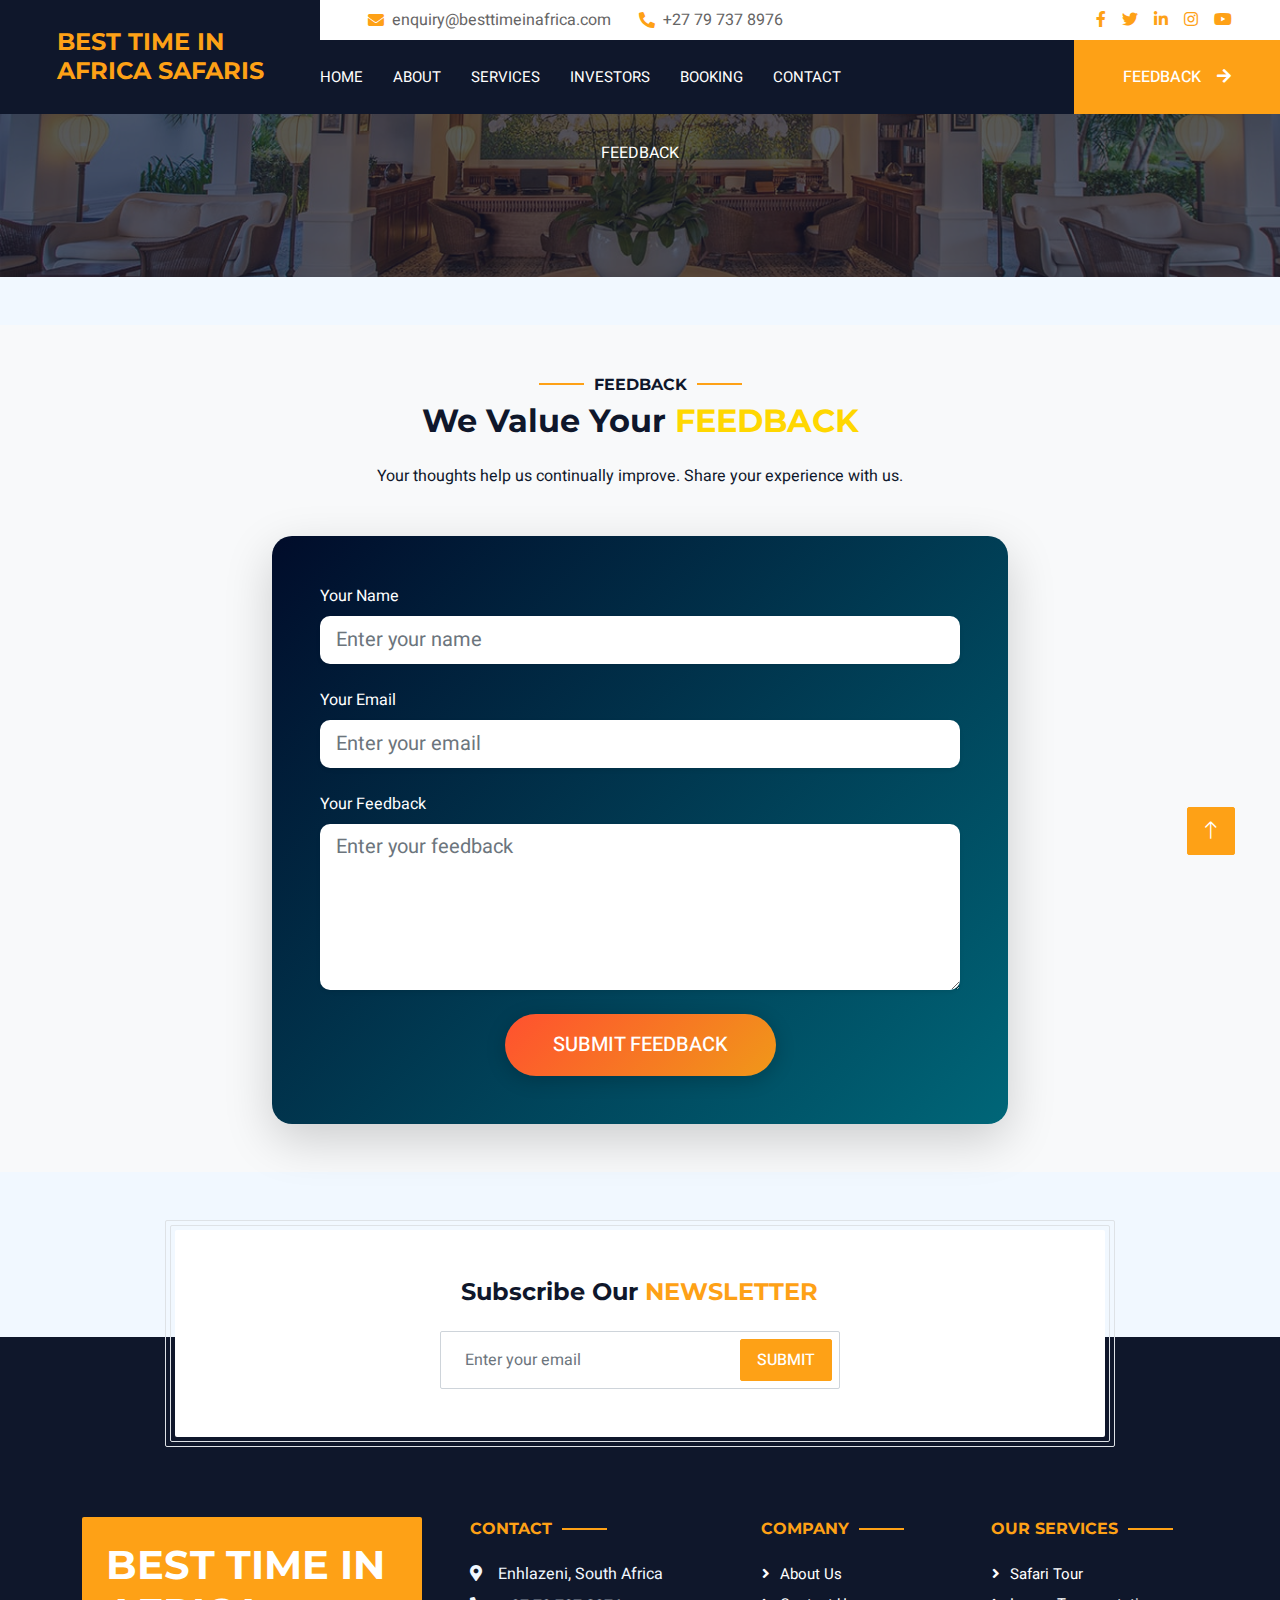
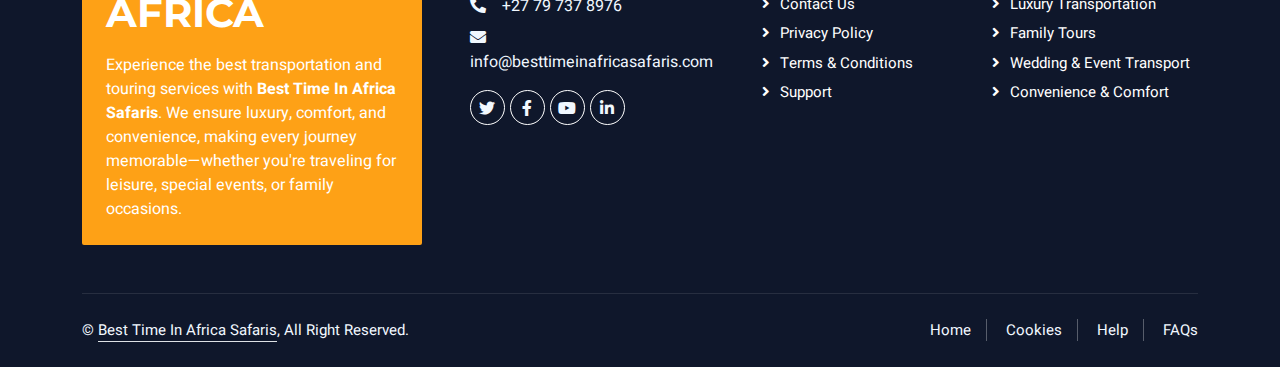
<file: feedback.html>
<!DOCTYPE html>
<html lang="en">

<head>
    <meta charset="utf-8">
    <title>BEST TIME IN AFRICA SAFARIS</title>
    <meta content="width=device-width, initial-scale=1.0" name="viewport">
    <meta content="" name="keywords">
    <meta content="" name="description">

    <!-- Favicon -->
    <link href="img/favicon.ico" rel="icon">

    <!-- Google Web Fonts -->
    <link rel="preconnect" href="https://fonts.googleapis.com">
    <link rel="preconnect" href="https://fonts.gstatic.com" crossorigin>
    <link href="https://fonts.googleapis.com/css2?family=Heebo:wght@400;500;600;700&family=Montserrat:wght@400;500;600;700&display=swap" rel="stylesheet">  

    <!-- Icon Font Stylesheet -->
    <link href="https://cdnjs.cloudflare.com/ajax/libs/font-awesome/5.10.0/css/all.min.css" rel="stylesheet">
    <link href="https://cdn.jsdelivr.net/npm/bootstrap-icons@1.4.1/font/bootstrap-icons.css" rel="stylesheet">

    <!-- Libraries Stylesheet -->
    <link href="lib/animate/animate.min.css" rel="stylesheet">
    <link href="lib/owlcarousel/assets/owl.carousel.min.css" rel="stylesheet">
    <link href="lib/tempusdominus/css/tempusdominus-bootstrap-4.min.css" rel="stylesheet" />

    <!-- Customized Bootstrap Stylesheet -->
    <link href="css/bootstrap.min.css" rel="stylesheet">

    <!-- Template Stylesheet -->
    <link href="css/style.css" rel="stylesheet">
</head>


<body>

        <!-- Header Start -->
       <div class="container-fluid bg-dark px-0 fixed-top">
        <div class="row gx-0">
            <div class="col-lg-3 bg-dark d-none d-lg-block">
                <a href="index.html" class="navbar-brand w-100 h-100 m-0 p-0 d-flex align-items-center justify-content-center">
                    <h4 class="m-0 text-primary text-uppercase">BEST TIME IN<br> AFRICA SAFARIS</h4>
                </a>
            </div>
            <div class="col-lg-9">
                <div class="row gx-0 bg-white d-none d-lg-flex">
                    <div class="col-lg-7 px-5 text-start">
                        <div class="h-100 d-inline-flex align-items-center py-2 me-4">
                            <i class="fa fa-envelope text-primary me-2"></i>
                            <p class="mb-0">enquiry@besttimeinafrica.com</p>
                        </div>
                        <div class="h-100 d-inline-flex align-items-center py-2">
                            <i class="fa fa-phone-alt text-primary me-2"></i>
                            <p class="mb-0">+27 79 737 8976</p>
                        </div>
                    </div>
                    <div class="col-lg-5 px-5 text-end">
                        <div class="d-inline-flex align-items-center py-2">
                            <a class="me-3" href=""><i class="fab fa-facebook-f"></i></a>
                            <a class="me-3" href=""><i class="fab fa-twitter"></i></a>
                            <a class="me-3" href=""><i class="fab fa-linkedin-in"></i></a>
                            <a class="me-3" href=""><i class="fab fa-instagram"></i></a>
                            <a class="" href=""><i class="fab fa-youtube"></i></a>
                        </div>
                    </div>
                </div>
                <nav class="navbar navbar-expand-lg bg-dark navbar-dark p-3 p-lg-0">
                    <a href="index.html" class="navbar-brand d-block d-lg-none">
                        <h1 class="m-0 text-primary text-uppercase"> <h4 class="m-0 text-primary text-uppercase">BEST TIME IN<br> AFRICA SAFARIS</h4></h1>
                    </a>
                    <button type="button" class="navbar-toggler" data-bs-toggle="collapse" data-bs-target="#navbarCollapse">
                        <span class="navbar-toggler-icon"></span>
                    </button>
                    <div class="collapse navbar-collapse justify-content-between" id="navbarCollapse">
                        <div class="navbar-nav mr-auto py-0">
                            <a href="index.html" class="nav-item nav-link ">Home</a>
                            <a href="about.html" class="nav-item nav-link">About</a>
                            <a href="service.html" class="nav-item nav-link">Services</a>
                            <a href="investors.html" class="nav-item nav-link">investors</a>
                            <a href="booking.html" class="nav-item nav-link">Booking</a>
                         
                            <a href="contact.html" class="nav-item nav-link">Contact</a>
                        </div>
                        <a href="feedback.html" class="btn btn-primary rounded-0 py-4 px-md-5 d-none d-lg-block">Feedback<i class="fa fa-arrow-right ms-3"></i></a>
                    </div>
                </nav>
            </div>
        </div>
    </div>
    <!-- Header End -->

  <!-- Page Header Start -->
  <div class="container-fluid page-header mb-5 p-0" style="background-image: url(img/carousel-1.jpg);">
    <div class="container-fluid page-header-inner py-5">
        <div class="container text-center pb-5">
            <h1 class="display-3 text-white mb-3 animated slideInDown">Services</h1>
            <nav aria-label="breadcrumb">
                <ol class="breadcrumb justify-content-center text-uppercase">
              
                    <li class="breadcrumb-item text-white active" aria-current="page">Feedback</li>
                </ol>
            </nav>
        </div>
    </div>
</div>
<!-- Page Header End -->

<!-- Feedback Section Start -->
<section id="feedback" class="py-5" style="background-color: #f8f9fa;">
    <div class="container">
        <div class="text-center wow fadeInUp" data-wow-delay="0.1s">
            <h6 class="section-title text-center text-dark text-uppercase">Feedback</h6>
            <h2 class="mb-4 text-dark">We Value Your <span class="text-uppercase" style="color: #ffd700;">Feedback</span></h2>
            <p class="mb-5 text-dark">Your thoughts help us continually improve. Share your experience with us.</p>
        </div>

        <!-- Feedback Form -->
        <div class="row justify-content-center">
            <div class="col-lg-8 col-md-10">
                <form action="feedback.php" method="POST" class="wow fadeInUp shadow-lg p-5" data-wow-delay="0.2s" style="background: linear-gradient(135deg, #010c2a 0%, #006678 100%); border-radius: 20px; box-shadow: 0 4px 20px rgba(0, 0, 0, 0.2);">
                    <!-- Name Input -->
                    <div class="form-group mb-4">
                        <label for="name" class="form-label text-white">Your Name</label>
                        <input type="text" class="form-control form-control-lg border-0 shadow-sm" id="name" name="name" placeholder="Enter your name" required style="border-radius: 10px;">
                    </div>

                    <!-- Email Input -->
                    <div class="form-group mb-4">
                        <label for="email" class="form-label text-white">Your Email</label>
                        <input type="email" class="form-control form-control-lg border-0 shadow-sm" id="email" name="email" placeholder="Enter your email" required style="border-radius: 10px;">
                    </div>

                    <!-- Feedback Message -->
                    <div class="form-group mb-4">
                        <label for="message" class="form-label text-white">Your Feedback</label>
                        <textarea class="form-control form-control-lg border-0 shadow-sm" id="message" name="message" rows="5" placeholder="Enter your feedback" required style="border-radius: 10px;"></textarea>
                    </div>

                    <!-- Submit Button -->
                    <div class="text-center">
                        <button type="submit" class="btn btn-light btn-lg px-5 py-3 text-uppercase" style="background: linear-gradient(135deg, #ff512f 0%, #f09819 100%); border: none; color: #fff; border-radius: 50px; box-shadow: 0px 4px 20px rgba(0, 0, 0, 0.2);">Submit Feedback</button>
                    </div>
                </form>
            </div>
        </div>
    </div>
</section>
<!-- Feedback Section End -->



      


 <!-- Newsletter Start -->
 <div class="container newsletter mt-5 wow fadeIn" data-wow-delay="0.1s">
    <div class="row justify-content-center">
        <div class="col-lg-10 border rounded p-1">
            <div class="border rounded text-center p-1">
                <div class="bg-white rounded text-center p-5">
                    <h4 class="mb-4">Subscribe Our <span class="text-primary text-uppercase">Newsletter</span></h4>
                    <div class="position-relative mx-auto" style="max-width: 400px;">
                        <input class="form-control w-100 py-3 ps-4 pe-5" type="text" placeholder="Enter your email">
                        <button type="button" class="btn btn-primary py-2 px-3 position-absolute top-0 end-0 mt-2 me-2">Submit</button>
                    </div>
                </div>
            </div>
        </div>
    </div>
</div>
<!-- Newsletter Start -->


<!-- Footer Start -->
<div class="container-fluid bg-dark text-light footer wow fadeIn" data-wow-delay="0.1s">
    <div class="container pb-5">
        <div class="row g-5">
            <div class="col-md-6 col-lg-4">
                <div class="bg-primary rounded p-4">
                    <a href="index.html"><h1 class="text-white text-uppercase mb-3">Best Time In Africa</h1></a>
                    <p class="text-white mb-0">
                        Experience the best transportation and touring services with <span class="fw-bold">Best Time In Africa Safaris</span>. We ensure luxury, comfort, and convenience, making every journey memorable—whether you're traveling for leisure, special events, or family occasions.
                    </p>
                </div>
            </div>
            <div class="col-md-6 col-lg-3">
                <h6 class="section-title text-start text-primary text-uppercase mb-4">Contact</h6>
                <p class="mb-2"><i class="fa fa-map-marker-alt me-3"></i>Enhlazeni, South Africa</p>
                <p class="mb-2"><i class="fa fa-phone-alt me-3"></i>+27 79 737 8976</p>
                <p class="mb-2"><i class="fa fa-envelope me-3"></i>info@besttimeinafricasafaris.com</p>
                <div class="d-flex pt-2">
                    <a class="btn btn-outline-light btn-social" href=""><i class="fab fa-twitter"></i></a>
                    <a class="btn btn-outline-light btn-social" href=""><i class="fab fa-facebook-f"></i></a>
                    <a class="btn btn-outline-light btn-social" href=""><i class="fab fa-youtube"></i></a>
                    <a class="btn btn-outline-light btn-social" href=""><i class="fab fa-linkedin-in"></i></a>
                </div>
            </div>
            <div class="col-lg-5 col-md-12">
                <div class="row gy-5 g-4">
                    <div class="col-md-6">
                        <h6 class="section-title text-start text-primary text-uppercase mb-4">Company</h6>
                        <a class="btn btn-link" href="">About Us</a>
                        <a class="btn btn-link" href="">Contact Us</a>
                        <a class="btn btn-link" href="Privacy Policy.pdf">Privacy Policy</a>
                        <a class="btn btn-link" href="Terms and Conditions.pdf">Terms & Conditions</a>
                        <a class="btn btn-link" href="emailto:support@besttimeinafricasafaris.com">Support</a>
                    </div>
                    <div class="col-md-6">
                        <h6 class="section-title text-start text-primary text-uppercase mb-4">Our Services</h6>
                        <a class="btn btn-link" href="">Safari Tour</a>
                        <a class="btn btn-link" href="">Luxury Transportation</a>
                        <a class="btn btn-link" href="">Family Tours</a>
                        <a class="btn btn-link" href="">Wedding & Event Transport</a>
                        <a class="btn btn-link" href="">Convenience & Comfort</a>
                    </div>
                </div>
            </div>
        </div>
    </div>
    <div class="container">
        <div class="copyright">
            <div class="row">
                <div class="col-md-6 text-center text-md-start mb-3 mb-md-0">
                    &copy; <a class="border-bottom" href="#">Best Time In Africa Safaris</a>, All Right Reserved. 
                </div>
                <div class="col-md-6 text-center text-md-end">
                    <div class="footer-menu">
                        <a href="">Home</a>
                        <a href="">Cookies</a>
                        <a href="emailto:support@besttimeinafricasafaris.com">Help</a>
                        <a href="faq.html">FAQs</a>
                    </div>
                </div>
            </div>
        </div>
    </div>
</div>
<!-- Footer End -->


        <!-- Back to Top -->
        <a href="#" class="btn btn-lg btn-primary btn-lg-square back-to-top"><i class="bi bi-arrow-up"></i></a>
    </div>

 

    <!-- Template Javascript -->
    <script src="js/main.js"></script>
</body>

</html>
<!-- Bootstrap Bundle with Popper -->
<script src="https://cdn.jsdelivr.net/npm/bootstrap@5.3.3/dist/js/bootstrap.bundle.min.js"></script>

</body>
</html>
</file>
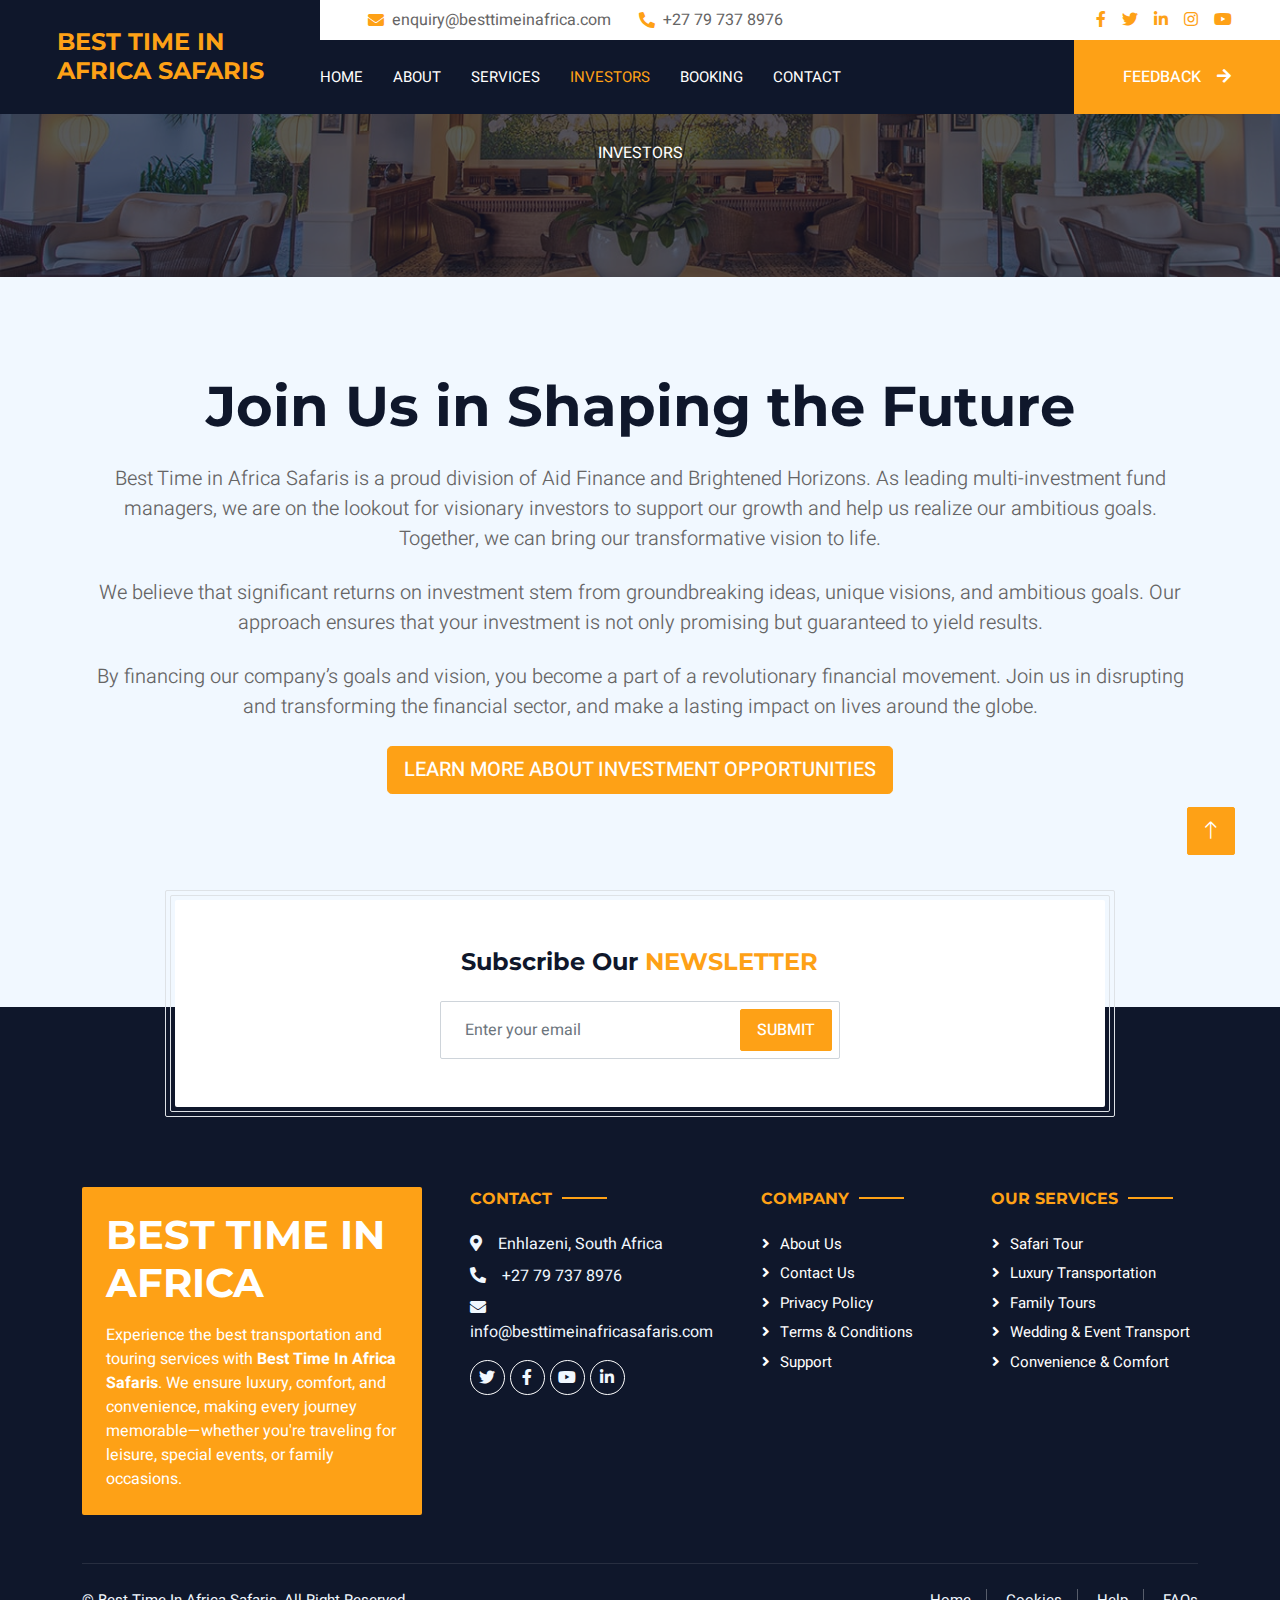
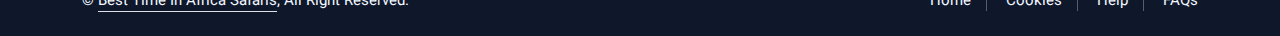
<file: investors.html>
<!DOCTYPE html>
<html lang="en">

<head>
    <meta charset="utf-8">
    <title>BEST TIME IN AFRICA SAFARIS</title>
    <meta content="width=device-width, initial-scale=1.0" name="viewport">
    <meta content="" name="keywords">
    <meta content="" name="description">

    <!-- Favicon -->
    <link href="img/favicon.ico" rel="icon">

    <!-- Google Web Fonts -->
    <link rel="preconnect" href="https://fonts.googleapis.com">
    <link rel="preconnect" href="https://fonts.gstatic.com" crossorigin>
    <link href="https://fonts.googleapis.com/css2?family=Heebo:wght@400;500;600;700&family=Montserrat:wght@400;500;600;700&display=swap" rel="stylesheet">  

    <!-- Icon Font Stylesheet -->
    <link href="https://cdnjs.cloudflare.com/ajax/libs/font-awesome/5.10.0/css/all.min.css" rel="stylesheet">
    <link href="https://cdn.jsdelivr.net/npm/bootstrap-icons@1.4.1/font/bootstrap-icons.css" rel="stylesheet">

    <!-- Libraries Stylesheet -->
    <link href="lib/animate/animate.min.css" rel="stylesheet">
    <link href="lib/owlcarousel/assets/owl.carousel.min.css" rel="stylesheet">
    <link href="lib/tempusdominus/css/tempusdominus-bootstrap-4.min.css" rel="stylesheet" />

    <!-- Customized Bootstrap Stylesheet -->
    <link href="css/bootstrap.min.css" rel="stylesheet">

    <!-- Template Stylesheet -->
    <link href="css/style.css" rel="stylesheet">
</head>

<body>


   <!-- Header Start -->
   <div class="container-fluid bg-dark px-0 fixed-top">
    <div class="row gx-0">
        <div class="col-lg-3 bg-dark d-none d-lg-block">
            <a href="index.html" class="navbar-brand w-100 h-100 m-0 p-0 d-flex align-items-center justify-content-center">
                <h4 class="m-0 text-primary text-uppercase">BEST TIME IN<br> AFRICA SAFARIS</h4>
            </a>
        </div>
        <div class="col-lg-9">
            <div class="row gx-0 bg-white d-none d-lg-flex">
                <div class="col-lg-7 px-5 text-start">
                    <div class="h-100 d-inline-flex align-items-center py-2 me-4">
                        <i class="fa fa-envelope text-primary me-2"></i>
                        <p class="mb-0">enquiry@besttimeinafrica.com</p>
                    </div>
                    <div class="h-100 d-inline-flex align-items-center py-2">
                        <i class="fa fa-phone-alt text-primary me-2"></i>
                        <p class="mb-0">+27 79 737 8976</p>
                    </div>
                </div>
                <div class="col-lg-5 px-5 text-end">
                    <div class="d-inline-flex align-items-center py-2">
                        <a class="me-3" href=""><i class="fab fa-facebook-f"></i></a>
                        <a class="me-3" href=""><i class="fab fa-twitter"></i></a>
                        <a class="me-3" href=""><i class="fab fa-linkedin-in"></i></a>
                        <a class="me-3" href=""><i class="fab fa-instagram"></i></a>
                        <a class="" href=""><i class="fab fa-youtube"></i></a>
                    </div>
                </div>
            </div>
            <nav class="navbar navbar-expand-lg bg-dark navbar-dark p-3 p-lg-0">
                <a href="index.html" class="navbar-brand d-block d-lg-none">
                    <h1 class="m-0 text-primary text-uppercase"> <h4 class="m-0 text-primary text-uppercase">BEST TIME IN<br> AFRICA SAFARIS</h4></h1>
                </a>
                <button type="button" class="navbar-toggler" data-bs-toggle="collapse" data-bs-target="#navbarCollapse">
                    <span class="navbar-toggler-icon"></span>
                </button>
                <div class="collapse navbar-collapse justify-content-between" id="navbarCollapse">
                    <div class="navbar-nav mr-auto py-0">
                        <a href="index.html" class="nav-item nav-link ">Home</a>
                        <a href="about.html" class="nav-item nav-link ">About</a>
                        <a href="service.html" class="nav-item nav-link">Services</a>
                        <a href="investors.html" class="nav-item nav-link active">investors</a>
                        <a href="booking.html" class="nav-item nav-link">Booking</a>
                        <a href="contact.html" class="nav-item nav-link">Contact</a>
                    </div>
                    <a href="feedback.html" class="btn btn-primary rounded-0 py-4 px-md-5 d-none d-lg-block">Feedback<i class="fa fa-arrow-right ms-3"></i></a>
                </div>
            </nav>
        </div>
    </div>
</div>
<!-- Header End -->

        <!-- Page Header Start -->
        <div class="container-fluid page-header mb-5 p-0" style="background-image: url(img/carousel-1.jpg);">
            <div class="container-fluid page-header-inner py-5">
                <div class="container text-center pb-5">
                    <h1 class="display-3 text-white mb-3 animated slideInDown">About Us</h1>
                    <nav aria-label="breadcrumb">
                        <ol class="breadcrumb justify-content-center text-uppercase">
                       
                            <li class="breadcrumb-item text-white active" aria-current="page">INVESTORS</li>
                        </ol>
                    </nav>
                </div>
            </div>
        </div>
        <!-- Page Header End -->

<!-- Investment Opportunity Start -->
<div class="container-fluid investment-opportunity py-5 bg-light">
    <div class="container">
        <div class="row text-center">
            <div class="col-md-12">
                <h2 class="display-4 mb-4">Join Us in Shaping the Future</h2>
                <p class="lead mb-4">
                    Best Time in Africa Safaris is a proud division of Aid Finance and Brightened Horizons. As leading multi-investment fund managers, we are on the lookout for visionary investors to support our growth and help us realize our ambitious goals. Together, we can bring our transformative vision to life.
                </p>
                <p class="lead mb-4">
                    We believe that significant returns on investment stem from groundbreaking ideas, unique visions, and ambitious goals. Our approach ensures that your investment is not only promising but guaranteed to yield results.
                </p>
                <p class="lead mb-4">
                    By financing our company’s goals and vision, you become a part of a revolutionary financial movement. Join us in disrupting and transforming the financial sector, and make a lasting impact on lives around the globe.
                </p>
                <a href="https://nkosinathimdlovu.com/" class="btn btn-primary btn-lg">Learn More About Investment Opportunities</a>
            </div>
        </div>
    </div>
</div>
<!-- Investment Opportunity End -->


        <!-- Newsletter Start -->
 <div class="container newsletter mt-5 wow fadeIn" data-wow-delay="0.1s">
    <div class="row justify-content-center">
        <div class="col-lg-10 border rounded p-1">
            <div class="border rounded text-center p-1">
                <div class="bg-white rounded text-center p-5">
                    <h4 class="mb-4">Subscribe Our <span class="text-primary text-uppercase">Newsletter</span></h4>
                    <div class="position-relative mx-auto" style="max-width: 400px;">
                        <input class="form-control w-100 py-3 ps-4 pe-5" type="text" placeholder="Enter your email">
                        <button type="button" class="btn btn-primary py-2 px-3 position-absolute top-0 end-0 mt-2 me-2">Submit</button>
                    </div>
                </div>
            </div>
        </div>
    </div>
</div>
<!-- Newsletter Start -->

<!-- Footer Start -->
<div class="container-fluid bg-dark text-light footer wow fadeIn" data-wow-delay="0.1s">
    <div class="container pb-5">
        <div class="row g-5">
            <div class="col-md-6 col-lg-4">
                <div class="bg-primary rounded p-4">
                    <a href="index.html"><h1 class="text-white text-uppercase mb-3">Best Time In Africa</h1></a>
                    <p class="text-white mb-0">
                        Experience the best transportation and touring services with <span class="fw-bold">Best Time In Africa Safaris</span>. We ensure luxury, comfort, and convenience, making every journey memorable—whether you're traveling for leisure, special events, or family occasions.
                    </p>
                </div>
            </div>
            <div class="col-md-6 col-lg-3">
                <h6 class="section-title text-start text-primary text-uppercase mb-4">Contact</h6>
                <p class="mb-2"><i class="fa fa-map-marker-alt me-3"></i>Enhlazeni, South Africa</p>
                <p class="mb-2"><i class="fa fa-phone-alt me-3"></i>+27 79 737 8976</p>
                <p class="mb-2"><i class="fa fa-envelope me-3"></i>info@besttimeinafricasafaris.com</p>
                <div class="d-flex pt-2">
                    <a class="btn btn-outline-light btn-social" href=""><i class="fab fa-twitter"></i></a>
                    <a class="btn btn-outline-light btn-social" href=""><i class="fab fa-facebook-f"></i></a>
                    <a class="btn btn-outline-light btn-social" href=""><i class="fab fa-youtube"></i></a>
                    <a class="btn btn-outline-light btn-social" href=""><i class="fab fa-linkedin-in"></i></a>
                </div>
            </div>
            <div class="col-lg-5 col-md-12">
                <div class="row gy-5 g-4">
                    <div class="col-md-6">
                        <h6 class="section-title text-start text-primary text-uppercase mb-4">Company</h6>
                        <a class="btn btn-link" href="">About Us</a>
                        <a class="btn btn-link" href="">Contact Us</a>
                        <a class="btn btn-link" href="Privacy Policy.pdf">Privacy Policy</a>
                        <a class="btn btn-link" href="Terms and Conditions.pdf">Terms & Conditions</a>
                        <a class="btn btn-link" href="emailto:support@besttimeinafricasafaris.com">Support</a>
                    </div>
                    <div class="col-md-6">
                        <h6 class="section-title text-start text-primary text-uppercase mb-4">Our Services</h6>
                        <a class="btn btn-link" href="">Safari Tour</a>
                        <a class="btn btn-link" href="">Luxury Transportation</a>
                        <a class="btn btn-link" href="">Family Tours</a>
                        <a class="btn btn-link" href="">Wedding & Event Transport</a>
                        <a class="btn btn-link" href="">Convenience & Comfort</a>
                    </div>
                </div>
            </div>
        </div>
    </div>
    <div class="container">
        <div class="copyright">
            <div class="row">
                <div class="col-md-6 text-center text-md-start mb-3 mb-md-0">
                    &copy; <a class="border-bottom" href="#">Best Time In Africa Safaris</a>, All Right Reserved. 
                </div>
                <div class="col-md-6 text-center text-md-end">
                    <div class="footer-menu">
                        <a href="">Home</a>
                        <a href="">Cookies</a>
                        <a href="emailto:support@besttimeinafricasafaris.com">Help</a>
                        <a href="faq.html">FAQs</a>
                    </div>
                </div>
            </div>
        </div>
    </div>
</div>
<!-- Footer End -->

        <!-- Back to Top -->
        <a href="#" class="btn btn-lg btn-primary btn-lg-square back-to-top"><i class="bi bi-arrow-up"></i></a>
    </div>

 

    <!-- Template Javascript -->
    <script src="js/main.js"></script>
</body>

</html>
<!-- Bootstrap Bundle with Popper -->
<script src="https://cdn.jsdelivr.net/npm/bootstrap@5.3.3/dist/js/bootstrap.bundle.min.js"></script>

</body>
</html>
</file>
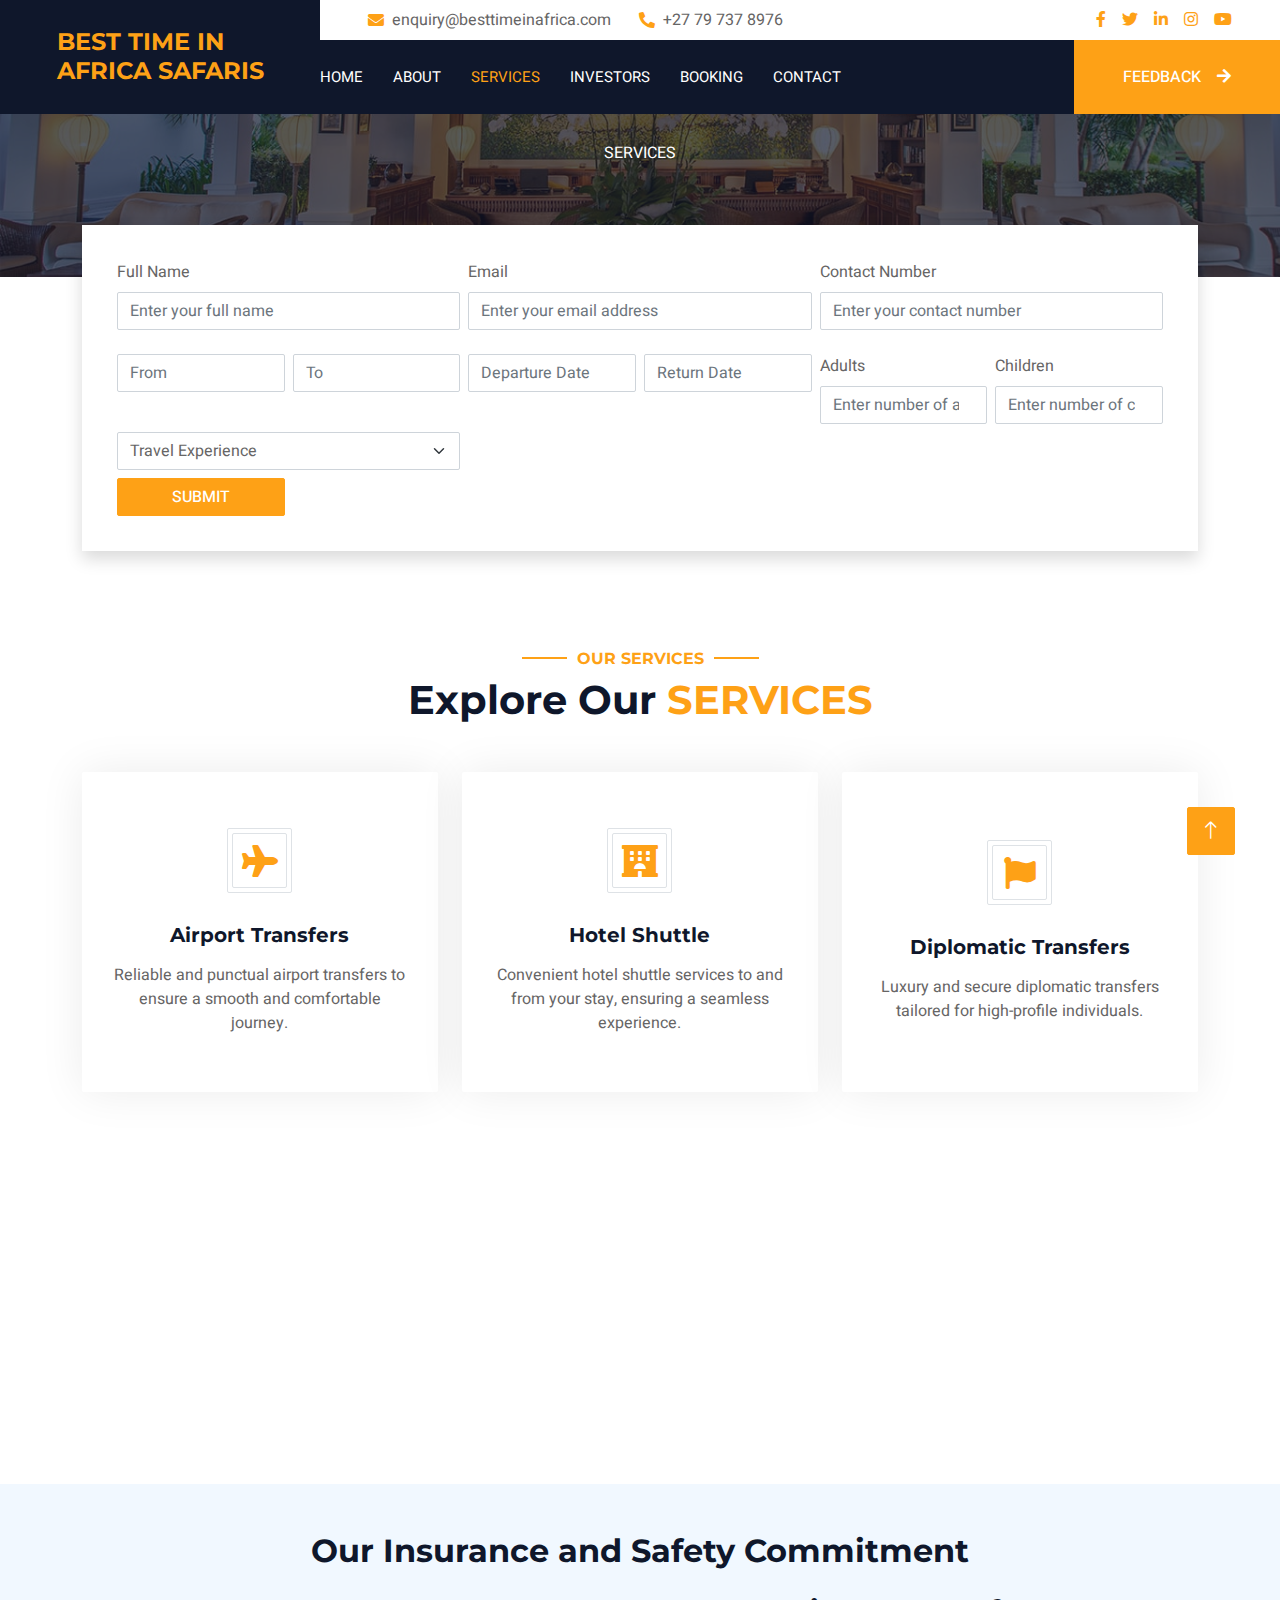
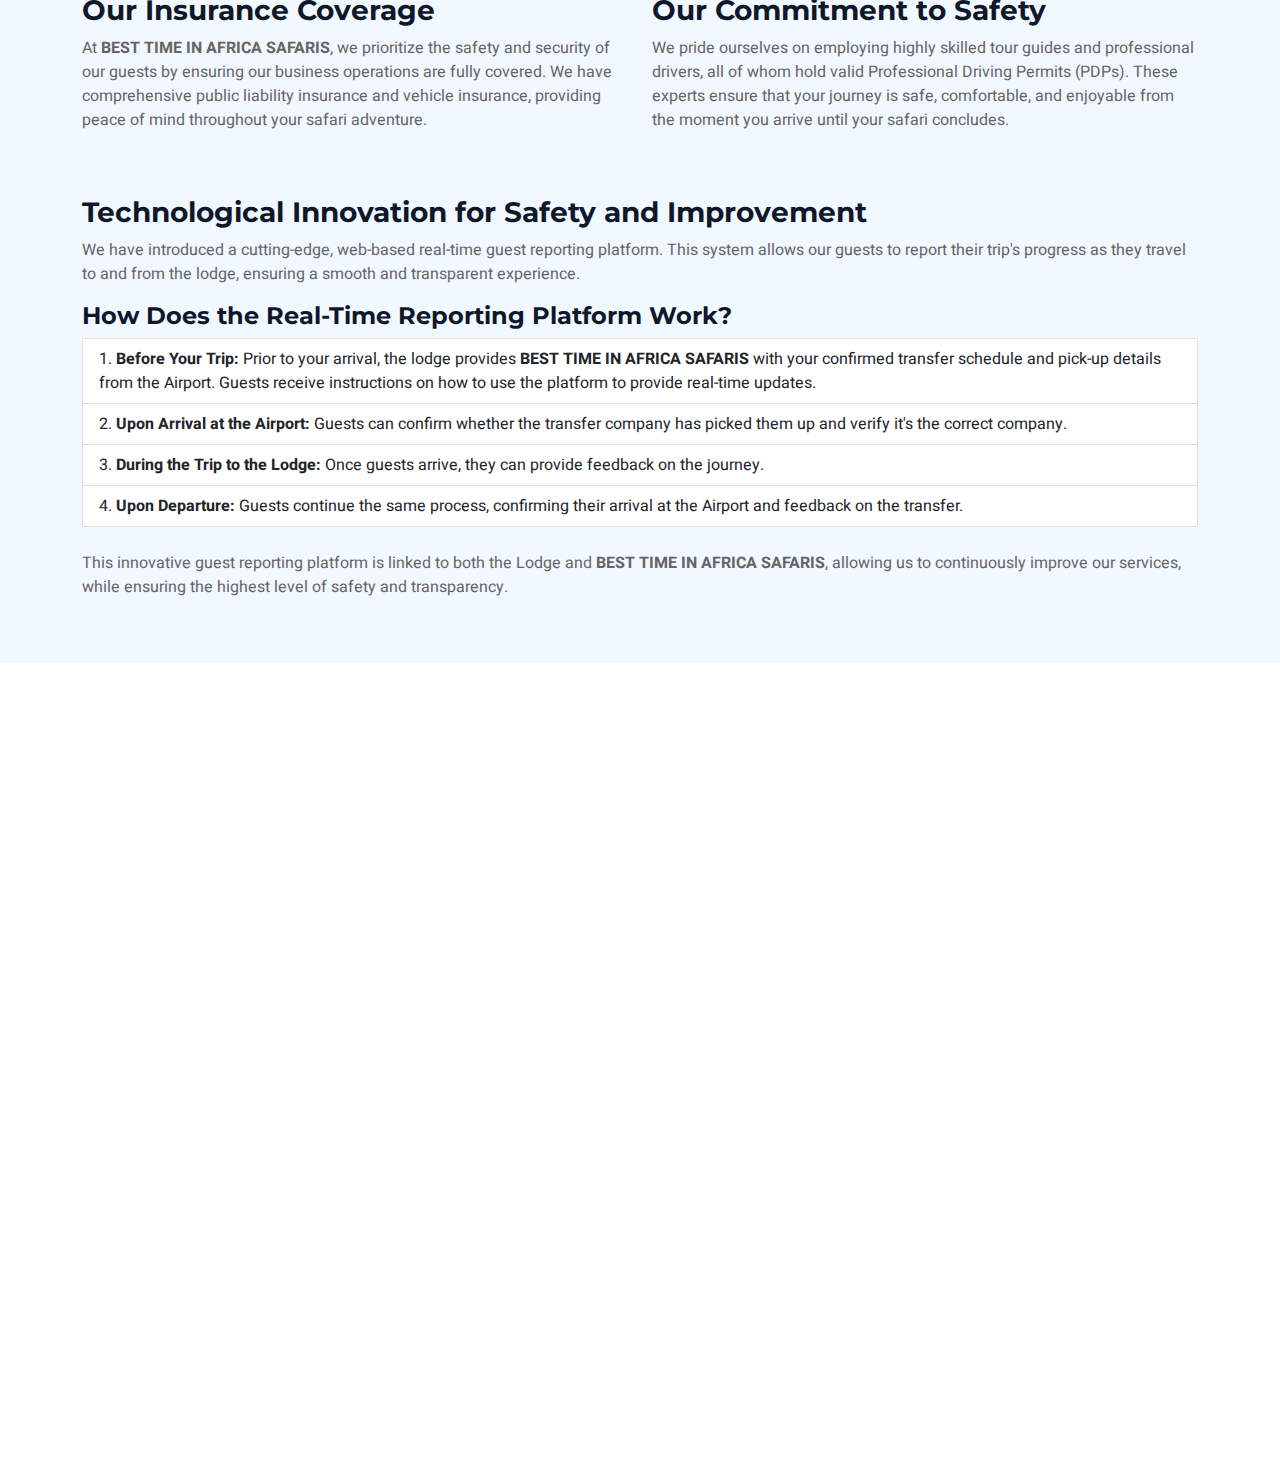
<file: service.html>
<!DOCTYPE html>
<html lang="en">

<head>
    <meta charset="utf-8">
    <title>BEST TIME IN AFRICA SAFARIS</title>
    <meta content="width=device-width, initial-scale=1.0" name="viewport">
    <meta content="" name="keywords">
    <meta content="" name="description">

    <!-- Favicon -->
    <link href="img/favicon.ico" rel="icon">

    <!-- Google Web Fonts -->
    <link rel="preconnect" href="https://fonts.googleapis.com">
    <link rel="preconnect" href="https://fonts.gstatic.com" crossorigin>
    <link href="https://fonts.googleapis.com/css2?family=Heebo:wght@400;500;600;700&family=Montserrat:wght@400;500;600;700&display=swap" rel="stylesheet">  

    <!-- Icon Font Stylesheet -->
    <link href="https://cdnjs.cloudflare.com/ajax/libs/font-awesome/5.10.0/css/all.min.css" rel="stylesheet">
    <link href="https://cdn.jsdelivr.net/npm/bootstrap-icons@1.4.1/font/bootstrap-icons.css" rel="stylesheet">

    <!-- Libraries Stylesheet -->
    <link href="lib/animate/animate.min.css" rel="stylesheet">
    <link href="lib/owlcarousel/assets/owl.carousel.min.css" rel="stylesheet">
    <link href="lib/tempusdominus/css/tempusdominus-bootstrap-4.min.css" rel="stylesheet" />

    <!-- Customized Bootstrap Stylesheet -->
    <link href="css/bootstrap.min.css" rel="stylesheet">

    <!-- Template Stylesheet -->
    <link href="css/style.css" rel="stylesheet">
</head>


<body>
    <div class="container-xxl bg-white p-0">
        <!-- Spinner Start -->
        <div id="spinner" class="show bg-white position-fixed translate-middle w-100 vh-100 top-50 start-50 d-flex align-items-center justify-content-center">
            <div class="spinner-border text-primary" style="width: 3rem; height: 3rem;" role="status">
                <span class="sr-only">Loading...</span>
            </div>
        </div>
        <!-- Spinner End -->

        <!-- Header Start -->
       <div class="container-fluid bg-dark px-0 fixed-top">
        <div class="row gx-0">
            <div class="col-lg-3 bg-dark d-none d-lg-block">
                <a href="index.html" class="navbar-brand w-100 h-100 m-0 p-0 d-flex align-items-center justify-content-center">
                    <h4 class="m-0 text-primary text-uppercase">BEST TIME IN<br> AFRICA SAFARIS</h4>
                </a>
            </div>
            <div class="col-lg-9">
                <div class="row gx-0 bg-white d-none d-lg-flex">
                    <div class="col-lg-7 px-5 text-start">
                        <div class="h-100 d-inline-flex align-items-center py-2 me-4">
                            <i class="fa fa-envelope text-primary me-2"></i>
                            <p class="mb-0">enquiry@besttimeinafrica.com</p>
                        </div>
                        <div class="h-100 d-inline-flex align-items-center py-2">
                            <i class="fa fa-phone-alt text-primary me-2"></i>
                            <p class="mb-0">+27 79 737 8976</p>
                        </div>
                    </div>
                    <div class="col-lg-5 px-5 text-end">
                        <div class="d-inline-flex align-items-center py-2">
                            <a class="me-3" href=""><i class="fab fa-facebook-f"></i></a>
                            <a class="me-3" href=""><i class="fab fa-twitter"></i></a>
                            <a class="me-3" href=""><i class="fab fa-linkedin-in"></i></a>
                            <a class="me-3" href=""><i class="fab fa-instagram"></i></a>
                            <a class="" href=""><i class="fab fa-youtube"></i></a>
                        </div>
                    </div>
                </div>
                <nav class="navbar navbar-expand-lg bg-dark navbar-dark p-3 p-lg-0">
                    <a href="index.html" class="navbar-brand d-block d-lg-none">
                        <h1 class="m-0 text-primary text-uppercase"> <h4 class="m-0 text-primary text-uppercase">BEST TIME IN<br> AFRICA SAFARIS</h4></h1>
                    </a>
                    <button type="button" class="navbar-toggler" data-bs-toggle="collapse" data-bs-target="#navbarCollapse">
                        <span class="navbar-toggler-icon"></span>
                    </button>
                    <div class="collapse navbar-collapse justify-content-between" id="navbarCollapse">
                        <div class="navbar-nav mr-auto py-0">
                            <a href="index.html" class="nav-item nav-link ">Home</a>
                            <a href="about.html" class="nav-item nav-link">About</a>
                            <a href="service.html" class="nav-item nav-link active">Services</a>
                            <a href="investors.html" class="nav-item nav-link">investors</a>
                            <a href="booking.html" class="nav-item nav-link">Booking</a>
                         
                            <a href="contact.html" class="nav-item nav-link">Contact</a>
                        </div>
                        <a href="feedback.html" class="btn btn-primary rounded-0 py-4 px-md-5 d-none d-lg-block">Feedback<i class="fa fa-arrow-right ms-3"></i></a>
                    </div>
                </nav>
            </div>
        </div>
    </div>
    <!-- Header End -->


        <!-- Page Header Start -->
        <div class="container-fluid page-header mb-5 p-0" style="background-image: url(img/carousel-1.jpg);">
            <div class="container-fluid page-header-inner py-5">
                <div class="container text-center pb-5">
                    <h1 class="display-3 text-white mb-3 animated slideInDown">Services</h1>
                    <nav aria-label="breadcrumb">
                        <ol class="breadcrumb justify-content-center text-uppercase">
                      
                            <li class="breadcrumb-item text-white active" aria-current="page">Services</li>
                        </ol>
                    </nav>
                </div>
            </div>
        </div>
        <!-- Page Header End -->

<!-- Booking Start -->
<div class="container-fluid booking pb-5 wow fadeIn" data-wow-delay="0.1s">
    <div class="container">
        <div class="bg-white shadow" style="padding: 35px;">
            <div class="row g-2">
                <div class="col-md-12">
                    <div class="row g-2">
                        <div class="col-md-4">
                            <label for="fullName" class="form-label">Full Name</label>
                            <input type="text" id="fullName" class="form-control" placeholder="Enter your full name" required>
                        </div>
                        <div class="col-md-4">
                            <label for="email" class="form-label">Email</label>
                            <input type="email" id="email" class="form-control" placeholder="Enter your email address" required>
                        </div>
                        <div class="col-md-4">
                            <label for="contactNumber" class="form-label">Contact Number</label>
                            <input type="tel" id="contactNumber" class="form-control" placeholder="Enter your contact number" required>
                        </div>
                    </div>
                    <div class="row g-2 mt-3">
                        <div class="col-md-2">
                            <input type="text" class="form-control" placeholder="From">
                        </div>
                        <div class="col-md-2">
                            <input type="text" class="form-control" placeholder="To">
                        </div>
                        <div class="col-md-2">
                            <div class="date" id="date1" data-target-input="nearest">
                                <input type="text" class="form-control datetimepicker-input" placeholder="Departure Date" data-target="#date1" data-toggle="datetimepicker"/>
                            </div>
                        </div>
                        <div class="col-md-2">
                            <div class="date" id="date2" data-target-input="nearest">
                                <input type="text" class="form-control datetimepicker-input" placeholder="Return Date" data-target="#date2" data-toggle="datetimepicker"/>
                            </div>
                        </div>
                        <div class="col-md-2">
                            <label for="adultCount" class="form-label">Adults</label>
                            <input type="number" id="adultCount" class="form-control" placeholder="Enter number of adults" min="0">
                        </div>
                        <div class="col-md-2">
                            <label for="childCount" class="form-label">Children</label>
                            <input type="number" id="childCount" class="form-control" placeholder="Enter number of children" min="0">
                        </div>
                        <div class="col-md-4 mt-2">
                            <select class="form-select">
                                <option selected>Travel Experience</option>
                                <option value="1">Airport Transfers</option>
                                <option value="2">Hotel Shuttle</option>
                                <option value="3">Diplomatic Transfers</option>
                                <option value="4">Safari Tours</option>
                                <option value="5">Family Tours</option>
                                <option value="6">Special Luxury Transfers</option>
                                <option value="7">Wedding</option>
                            </select>
                        </div>
                    </div>
                </div>
                <div class="col-md-2 mt-2">
                    <button class="btn btn-primary w-100">Submit</button>
                </div>
            </div>
        </div>
    </div>
</div>
<!-- Booking End -->



<!-- Service Start -->
<div class="container-xxl py-5">
    <div class="container">
        <div class="text-center wow fadeInUp" data-wow-delay="0.1s">
            <h6 class="section-title text-center text-primary text-uppercase">Our Services</h6>
            <h1 class="mb-5">Explore Our <span class="text-primary text-uppercase">Services</span></h1>
        </div>
        <div class="row g-4">
            <div class="col-lg-4 col-md-6 wow fadeInUp" data-wow-delay="0.1s">
                <div class="service-item rounded">
                    <div class="service-icon bg-transparent border rounded p-1">
                        <div class="w-100 h-100 border rounded d-flex align-items-center justify-content-center">
                            <i class="fa fa-plane fa-2x text-primary"></i>
                        </div>
                    </div>
                    <h5 class="mb-3">Airport Transfers</h5>
                    <p class="text-body mb-0">Reliable and punctual airport transfers to ensure a smooth and comfortable journey.</p>
                </div>
            </div>
            <div class="col-lg-4 col-md-6 wow fadeInUp" data-wow-delay="0.2s">
                <div class="service-item rounded">
                    <div class="service-icon bg-transparent border rounded p-1">
                        <div class="w-100 h-100 border rounded d-flex align-items-center justify-content-center">
                            <i class="fa fa-hotel fa-2x text-primary"></i>
                        </div>
                    </div>
                    <h5 class="mb-3">Hotel Shuttle</h5>
                    <p class="text-body mb-0">Convenient hotel shuttle services to and from your stay, ensuring a seamless experience.</p>
                </div>
            </div>
            <div class="col-lg-4 col-md-6 wow fadeInUp" data-wow-delay="0.3s">
                <div class="service-item rounded">
                    <div class="service-icon bg-transparent border rounded p-1">
                        <div class="w-100 h-100 border rounded d-flex align-items-center justify-content-center">
                            <i class="fa fa-flag fa-2x text-primary"></i>
                        </div>
                    </div>
                    <h5 class="mb-3">Diplomatic Transfers</h5>
                    <p class="text-body mb-0">Luxury and secure diplomatic transfers tailored for high-profile individuals.</p>
                </div>
            </div>
            <div class="col-lg-4 col-md-6 wow fadeInUp" data-wow-delay="0.4s">
                <div class="service-item rounded">
                    <div class="service-icon bg-transparent border rounded p-1">
                        <div class="w-100 h-100 border rounded d-flex align-items-center justify-content-center">
                            <i class="fa fa-hippo fa-2x text-primary"></i>
                        </div>
                    </div>
                    <h5 class="mb-3">Safari Tours</h5>
                    <p class="text-body mb-0">Experience exciting safari tours with our knowledgeable drivers and comfortable vehicles.</p>
                </div>
            </div>
            <div class="col-lg-4 col-md-6 wow fadeInUp" data-wow-delay="0.5s">
                <div class="service-item rounded">
                    <div class="service-icon bg-transparent border rounded p-1">
                        <div class="w-100 h-100 border rounded d-flex align-items-center justify-content-center">
                            <i class="fa fa-users fa-2x text-primary"></i>
                        </div>
                    </div>
                    <h5 class="mb-3">Family Tours</h5>
                    <p class="text-body mb-0">Enjoy family-friendly tours in our spacious vehicles, perfect for small or large groups.</p>
                </div>
            </div>
            <div class="col-lg-4 col-md-6 wow fadeInUp" data-wow-delay="0.6s">
                <div class="service-item rounded">
                    <div class="service-icon bg-transparent border rounded p-1">
                        <div class="w-100 h-100 border rounded d-flex align-items-center justify-content-center">
                            <i class="fa fa-gem fa-2x text-primary"></i>
                        </div>
                    </div>
                    <h5 class="mb-3">Special Luxury Transfers</h5>
                    <p class="text-body mb-0">Premium luxury transfer services for special occasions like weddings and funerals.</p>
                </div>
            </div>
            
        </div>
    </div>
</div>
<!-- Service End -->
       
<!-- Our Insurance and Safety Commitment Section -->
<section id="insurance-safety" class="py-5 bg-light">
    <div class="container">
        <h2 class="text-center mb-4">Our Insurance and Safety Commitment</h2>
        <div class="row">
            <!-- Insurance Coverage -->
            <div class="col-md-6">
                <h3>Our Insurance Coverage</h3>
                <p>At <strong>BEST TIME IN AFRICA SAFARIS</strong>, we prioritize the safety and security of our guests by ensuring our business operations are fully covered. We have comprehensive public liability insurance and vehicle insurance, providing peace of mind throughout your safari adventure.</p>
            </div>
            <!-- Safety Commitment -->
            <div class="col-md-6">
                <h3>Our Commitment to Safety</h3>
                <p>We pride ourselves on employing highly skilled tour guides and professional drivers, all of whom hold valid Professional Driving Permits (PDPs). These experts ensure that your journey is safe, comfortable, and enjoyable from the moment you arrive until your safari concludes.</p>
            </div>
        </div>
        
        <!-- Technological Innovation for Safety -->
        <div class="row mt-5">
            <div class="col-md-12">
                <h3>Technological Innovation for Safety and Improvement</h3>
                <p>We have introduced a cutting-edge, web-based real-time guest reporting platform. This system allows our guests to report their trip's progress as they travel to and from the lodge, ensuring a smooth and transparent experience.</p>
                <h4>How Does the Real-Time Reporting Platform Work?</h4>
                
                <!-- How it Works -->
                <ul class="list-group mb-4">
                    <li class="list-group-item">1. <strong>Before Your Trip:</strong> Prior to your arrival, the lodge provides <strong>BEST TIME IN AFRICA SAFARIS</strong> with your confirmed transfer schedule and pick-up details from the Airport. Guests receive instructions on how to use the platform to provide real-time updates.</li>
                    <li class="list-group-item">2. <strong>Upon Arrival at the Airport:</strong> Guests can confirm whether the transfer company has picked them up and verify it's the correct company.</li>
                    <li class="list-group-item">3. <strong>During the Trip to the Lodge:</strong> Once guests arrive, they can provide feedback on the journey.</li>
                    <li class="list-group-item">4. <strong>Upon Departure:</strong> Guests continue the same process, confirming their arrival at the Airport and feedback on the transfer.</li>
                </ul>

                <!-- Transparent and Accountable -->
                <p>This innovative guest reporting platform is linked to both the Lodge and <strong>BEST TIME IN AFRICA SAFARIS</strong>, allowing us to continuously improve our services, while ensuring the highest level of safety and transparency.</p>
            </div>
        </div>
    </div>
</section>



        <!-- Newsletter Start -->
        <div class="container newsletter mt-5 wow fadeIn" data-wow-delay="0.1s">
            <div class="row justify-content-center">
                <div class="col-lg-10 border rounded p-1">
                    <div class="border rounded text-center p-1">
                        <div class="bg-white rounded text-center p-5">
                            <h4 class="mb-4">Subscribe Our <span class="text-primary text-uppercase">Newsletter</span></h4>
                            <div class="position-relative mx-auto" style="max-width: 400px;">
                                <input class="form-control w-100 py-3 ps-4 pe-5" type="text" placeholder="Enter your email">
                                <button type="button" class="btn btn-primary py-2 px-3 position-absolute top-0 end-0 mt-2 me-2">Submit</button>
                            </div>
                        </div>
                    </div>
                </div>
            </div>
        </div>
        <!-- Newsletter Start -->
   


<!-- Footer Start -->
<div class="container-fluid bg-dark text-light footer wow fadeIn" data-wow-delay="0.1s">
    <div class="container pb-5">
        <div class="row g-5">
            <div class="col-md-6 col-lg-4">
                <div class="bg-primary rounded p-4">
                    <a href="index.html"><h1 class="text-white text-uppercase mb-3">Best Time In Africa</h1></a>
                    <p class="text-white mb-0">
                        Experience the best transportation and touring services with <span class="fw-bold">Best Time In Africa Safaris</span>. We ensure luxury, comfort, and convenience, making every journey memorable—whether you're traveling for leisure, special events, or family occasions.
                    </p>
                </div>
            </div>
            <div class="col-md-6 col-lg-3">
                <h6 class="section-title text-start text-primary text-uppercase mb-4">Contact</h6>
                <p class="mb-2"><i class="fa fa-map-marker-alt me-3"></i>Enhlazeni, South Africa</p>
                <p class="mb-2"><i class="fa fa-phone-alt me-3"></i>+27 79 737 8976</p>
                <p class="mb-2"><i class="fa fa-envelope me-3"></i>info@besttimeinafricasafaris.com</p>
                <div class="d-flex pt-2">
                    <a class="btn btn-outline-light btn-social" href=""><i class="fab fa-twitter"></i></a>
                    <a class="btn btn-outline-light btn-social" href=""><i class="fab fa-facebook-f"></i></a>
                    <a class="btn btn-outline-light btn-social" href=""><i class="fab fa-youtube"></i></a>
                    <a class="btn btn-outline-light btn-social" href=""><i class="fab fa-linkedin-in"></i></a>
                </div>
            </div>
            <div class="col-lg-5 col-md-12">
                <div class="row gy-5 g-4">
                    <div class="col-md-6">
                        <h6 class="section-title text-start text-primary text-uppercase mb-4">Company</h6>
                        <a class="btn btn-link" href="">About Us</a>
                        <a class="btn btn-link" href="">Contact Us</a>
                        <a class="btn btn-link" href="Privacy Policy.pdf">Privacy Policy</a>
                        <a class="btn btn-link" href="Terms and Conditions.pdf">Terms & Conditions</a>
                        <a class="btn btn-link" href="emailto:support@besttimeinafricasafaris.com">Support</a>
                    </div>
                    <div class="col-md-6">
                        <h6 class="section-title text-start text-primary text-uppercase mb-4">Our Services</h6>
                        <a class="btn btn-link" href="">Safari Tour</a>
                        <a class="btn btn-link" href="">Luxury Transportation</a>
                        <a class="btn btn-link" href="">Family Tours</a>
                        <a class="btn btn-link" href="">Wedding & Event Transport</a>
                        <a class="btn btn-link" href="">Convenience & Comfort</a>
                    </div>
                </div>
            </div>
        </div>
    </div>
    <div class="container">
        <div class="copyright">
            <div class="row">
                <div class="col-md-6 text-center text-md-start mb-3 mb-md-0">
                    &copy; <a class="border-bottom" href="#">Best Time In Africa Safaris</a>, All Right Reserved. 
                </div>
                <div class="col-md-6 text-center text-md-end">
                    <div class="footer-menu">
                        <a href="">Home</a>
                        <a href="">Cookies</a>
                        <a href="emailto:support@besttimeinafricasafaris.com">Help</a>
                        <a href="faq.html">FAQs</a>
                    </div>
                </div>
            </div>
        </div>
    </div>
</div>
<!-- Footer End -->


        <!-- Back to Top -->
        <a href="#" class="btn btn-lg btn-primary btn-lg-square back-to-top"><i class="bi bi-arrow-up"></i></a>
    </div>

    <!-- JavaScript Libraries -->
    <script src="https://code.jquery.com/jquery-3.4.1.min.js"></script>
    <script src="https://cdn.jsdelivr.net/npm/bootstrap@5.0.0/dist/js/bootstrap.bundle.min.js"></script>
    <script src="lib/wow/wow.min.js"></script>
    <script src="lib/easing/easing.min.js"></script>
    <script src="lib/waypoints/waypoints.min.js"></script>
    <script src="lib/counterup/counterup.min.js"></script>
    <script src="lib/owlcarousel/owl.carousel.min.js"></script>
    <script src="lib/tempusdominus/js/moment.min.js"></script>
    <script src="lib/tempusdominus/js/moment-timezone.min.js"></script>
    <script src="lib/tempusdominus/js/tempusdominus-bootstrap-4.min.js"></script>

    <!-- Template Javascript -->
    <script src="js/main.js"></script>
</body>

</html>
</file>
<file: css/style.css>
/********** Template CSS **********/
:root {
    --primary: #FEA116;
    --light: #F1F8FF;
    --dark: #0F172B;
}

.fw-medium {
    font-weight: 500 !important;
}

.fw-semi-bold {
    font-weight: 600 !important;
}

.back-to-top {
    position: fixed;
    display: none;
    right: 45px;
    bottom: 45px;
    z-index: 99;
}


/*** Spinner ***/
#spinner {
    opacity: 0;
    visibility: hidden;
    transition: opacity .5s ease-out, visibility 0s linear .5s;
    z-index: 99999;
}

#spinner.show {
    transition: opacity .5s ease-out, visibility 0s linear 0s;
    visibility: visible;
    opacity: 1;
}


/*** Button ***/
.btn {
    font-weight: 500;
    text-transform: uppercase;
    transition: .5s;
}

.btn.btn-primary,
.btn.btn-secondary {
    color: #FFFFFF;
}

.btn-square {
    width: 38px;
    height: 38px;
}

.btn-sm-square {
    width: 32px;
    height: 32px;
}

.btn-lg-square {
    width: 48px;
    height: 48px;
}

.btn-square,
.btn-sm-square,
.btn-lg-square {
    padding: 0;
    display: flex;
    align-items: center;
    justify-content: center;
    font-weight: normal;
    border-radius: 2px;
}


/*** Navbar ***/
/* Fix the header at the top of the page */
.header-fixed {
    position: fixed;
    top: 0;
    width: 100%; /* Ensure it spans the full width */
    z-index: 1000; /* Keep it above other content */
}

.navbar-dark .navbar-nav .nav-link {
	
    margin-right: 30px;
    padding: 25px 0;
    color: #FFFFFF;
    font-size: 15px;
    text-transform: uppercase;
	
    outline: none;
}

.navbar-dark .navbar-nav .nav-link:hover,
.navbar-dark .navbar-nav .nav-link.active {
    color: var(--primary);
}

@media (max-width: 991.98px) {
    .navbar-dark .navbar-nav .nav-link  {
        margin-right: 0;
        padding: 10px 0;
    }
}


/*** Header ***/
.carousel-caption {
    top: 0;
    left: 0;
    right: 0;
    bottom: 0;
    background: rgba(15, 23, 43, .7);
    z-index: 1;
}

.carousel-control-prev,
.carousel-control-next {
    width: 10%;
}

.carousel-control-prev-icon,
.carousel-control-next-icon {
    width: 3rem;
    height: 3rem;
}

@media (max-width: 768px) {
    #header-carousel .carousel-item {
        position: relative;
        min-height: 450px;
    }
    
    #header-carousel .carousel-item img {
        position: absolute;
        width: 100%;
        height: 100%;
        object-fit: cover;
    }
}

.page-header {
    background-position: center center;
    background-repeat: no-repeat;
    background-size: cover;
}

.page-header-inner {
    background: rgba(15, 23, 43, .7);
}

.breadcrumb-item + .breadcrumb-item::before {
    color: var(--light);
}

.booking {
    position: relative;
    margin-top: -100px !important;
    z-index: 1;
}


/*** Section Title ***/
.section-title {
    position: relative;
    display: inline-block;
}

.section-title::before {
    position: absolute;
    content: "";
    width: 45px;
    height: 2px;
    top: 50%;
    left: -55px;
    margin-top: -1px;
    background: var(--primary);
}

.section-title::after {
    position: absolute;
    content: "";
    width: 45px;
    height: 2px;
    top: 50%;
    right: -55px;
    margin-top: -1px;
    background: var(--primary);
}

.section-title.text-start::before,
.section-title.text-end::after {
    display: none;
}


/*** Service ***/
.service-item {
    height: 320px;
    padding: 30px;
    display: flex;
    flex-direction: column;
    justify-content: center;
    text-align: center;
    background: #FFFFFF;
    box-shadow: 0 0 45px rgba(0, 0, 0, .08);
    transition: .5s;
}

.service-item:hover {
    background: var(--primary);
}

.service-item .service-icon {
    margin: 0 auto 30px auto;
    width: 65px;
    height: 65px;
    transition: .5s;
}

.service-item i,
.service-item h5,
.service-item p {
    transition: .5s;
}

.service-item:hover i,
.service-item:hover h5,
.service-item:hover p {
    color: #FFFFFF !important;
}


/*** Youtube Video ***/
.video {
    position: relative;
    height: 100%;
    min-height: 500px;
    background: linear-gradient(rgba(15, 23, 43, .1), rgba(15, 23, 43, .1)), url(../img/video.jpg);
    background-position: center center;
    background-repeat: no-repeat;
    background-size: cover;
}

.video .btn-play {
    position: absolute;
    z-index: 3;
    top: 50%;
    left: 50%;
    transform: translateX(-50%) translateY(-50%);
    box-sizing: content-box;
    display: block;
    width: 32px;
    height: 44px;
    border-radius: 50%;
    border: none;
    outline: none;
    padding: 18px 20px 18px 28px;
}

.video .btn-play:before {
    content: "";
    position: absolute;
    z-index: 0;
    left: 50%;
    top: 50%;
    transform: translateX(-50%) translateY(-50%);
    display: block;
    width: 100px;
    height: 100px;
    background: var(--primary);
    border-radius: 50%;
    animation: pulse-border 1500ms ease-out infinite;
}

.video .btn-play:after {
    content: "";
    position: absolute;
    z-index: 1;
    left: 50%;
    top: 50%;
    transform: translateX(-50%) translateY(-50%);
    display: block;
    width: 100px;
    height: 100px;
    background: var(--primary);
    border-radius: 50%;
    transition: all 200ms;
}

.video .btn-play img {
    position: relative;
    z-index: 3;
    max-width: 100%;
    width: auto;
    height: auto;
}

.video .btn-play span {
    display: block;
    position: relative;
    z-index: 3;
    width: 0;
    height: 0;
    border-left: 32px solid var(--dark);
    border-top: 22px solid transparent;
    border-bottom: 22px solid transparent;
}

@keyframes pulse-border {
    0% {
        transform: translateX(-50%) translateY(-50%) translateZ(0) scale(1);
        opacity: 1;
    }

    100% {
        transform: translateX(-50%) translateY(-50%) translateZ(0) scale(1.5);
        opacity: 0;
    }
}

#videoModal {
    z-index: 99999;
}

#videoModal .modal-dialog {
    position: relative;
    max-width: 800px;
    margin: 60px auto 0 auto;
}

#videoModal .modal-body {
    position: relative;
    padding: 0px;
}

#videoModal .close {
    position: absolute;
    width: 30px;
    height: 30px;
    right: 0px;
    top: -30px;
    z-index: 999;
    font-size: 30px;
    font-weight: normal;
    color: #FFFFFF;
    background: #000000;
    opacity: 1;
}


/*** Testimonial ***/
.testimonial {
    background: linear-gradient(rgba(15, 23, 43, .7), rgba(15, 23, 43, .7)), url(../img/carousel-2.jpg);
    background-position: center center;
    background-repeat: no-repeat;
    background-size: cover;
}

.testimonial-carousel {
    padding-left: 65px;
    padding-right: 65px;
}

.testimonial-carousel .testimonial-item {
    padding: 30px;
}

.testimonial-carousel .owl-nav {
    position: absolute;
    width: 100%;
    height: 40px;
    top: calc(50% - 20px);
    left: 0;
    display: flex;
    justify-content: space-between;
    z-index: 1;
}

.testimonial-carousel .owl-nav .owl-prev,
.testimonial-carousel .owl-nav .owl-next {
    position: relative;
    width: 40px;
    height: 40px;
    display: flex;
    align-items: center;
    justify-content: center;
    color: #FFFFFF;
    background: var(--primary);
    border-radius: 2px;
    font-size: 18px;
    transition: .5s;
}

.testimonial-carousel .owl-nav .owl-prev:hover,
.testimonial-carousel .owl-nav .owl-next:hover {
    color: var(--primary);
    background: #FFFFFF;
}


/*** Team ***/
.team-item,
.team-item .bg-primary,
.team-item .bg-primary i {
    transition: .5s;
}

.team-item:hover {
    border-color: var(--secondary) !important;
}

.team-item:hover .bg-primary {
    background: var(--secondary) !important;
}

.team-item:hover .bg-primary i {
    color: var(--secondary) !important;
}


/*** Footer ***/
.newsletter {
    position: relative;
    z-index: 1;
}

.footer {
    position: relative;
    margin-top: -110px;
    padding-top: 180px;
}

.footer .btn.btn-social {
    margin-right: 5px;
    width: 35px;
    height: 35px;
    display: flex;
    align-items: center;
    justify-content: center;
    color: var(--light);
    border: 1px solid #FFFFFF;
    border-radius: 35px;
    transition: .3s;
}

.footer .btn.btn-social:hover {
    color: var(--primary);
}

.footer .btn.btn-link {
    display: block;
    margin-bottom: 5px;
    padding: 0;
    text-align: left;
    color: #FFFFFF;
    font-size: 15px;
    font-weight: normal;
    text-transform: capitalize;
    transition: .3s;
}

.footer .btn.btn-link::before {
    position: relative;
    content: "\f105";
    font-family: "Font Awesome 5 Free";
    font-weight: 900;
    margin-right: 10px;
}

.footer .btn.btn-link:hover {
    letter-spacing: 1px;
    box-shadow: none;
}

.footer .copyright {
    padding: 25px 0;
    font-size: 15px;
    border-top: 1px solid rgba(256, 256, 256, .1);
}

.footer .copyright a {
    color: var(--light);
}

.footer .footer-menu a {
    margin-right: 15px;
    padding-right: 15px;
    border-right: 1px solid rgba(255, 255, 255, .3);
}

.footer .footer-menu a:last-child {
    margin-right: 0;
    padding-right: 0;
    border-right: none;
}
</file>
